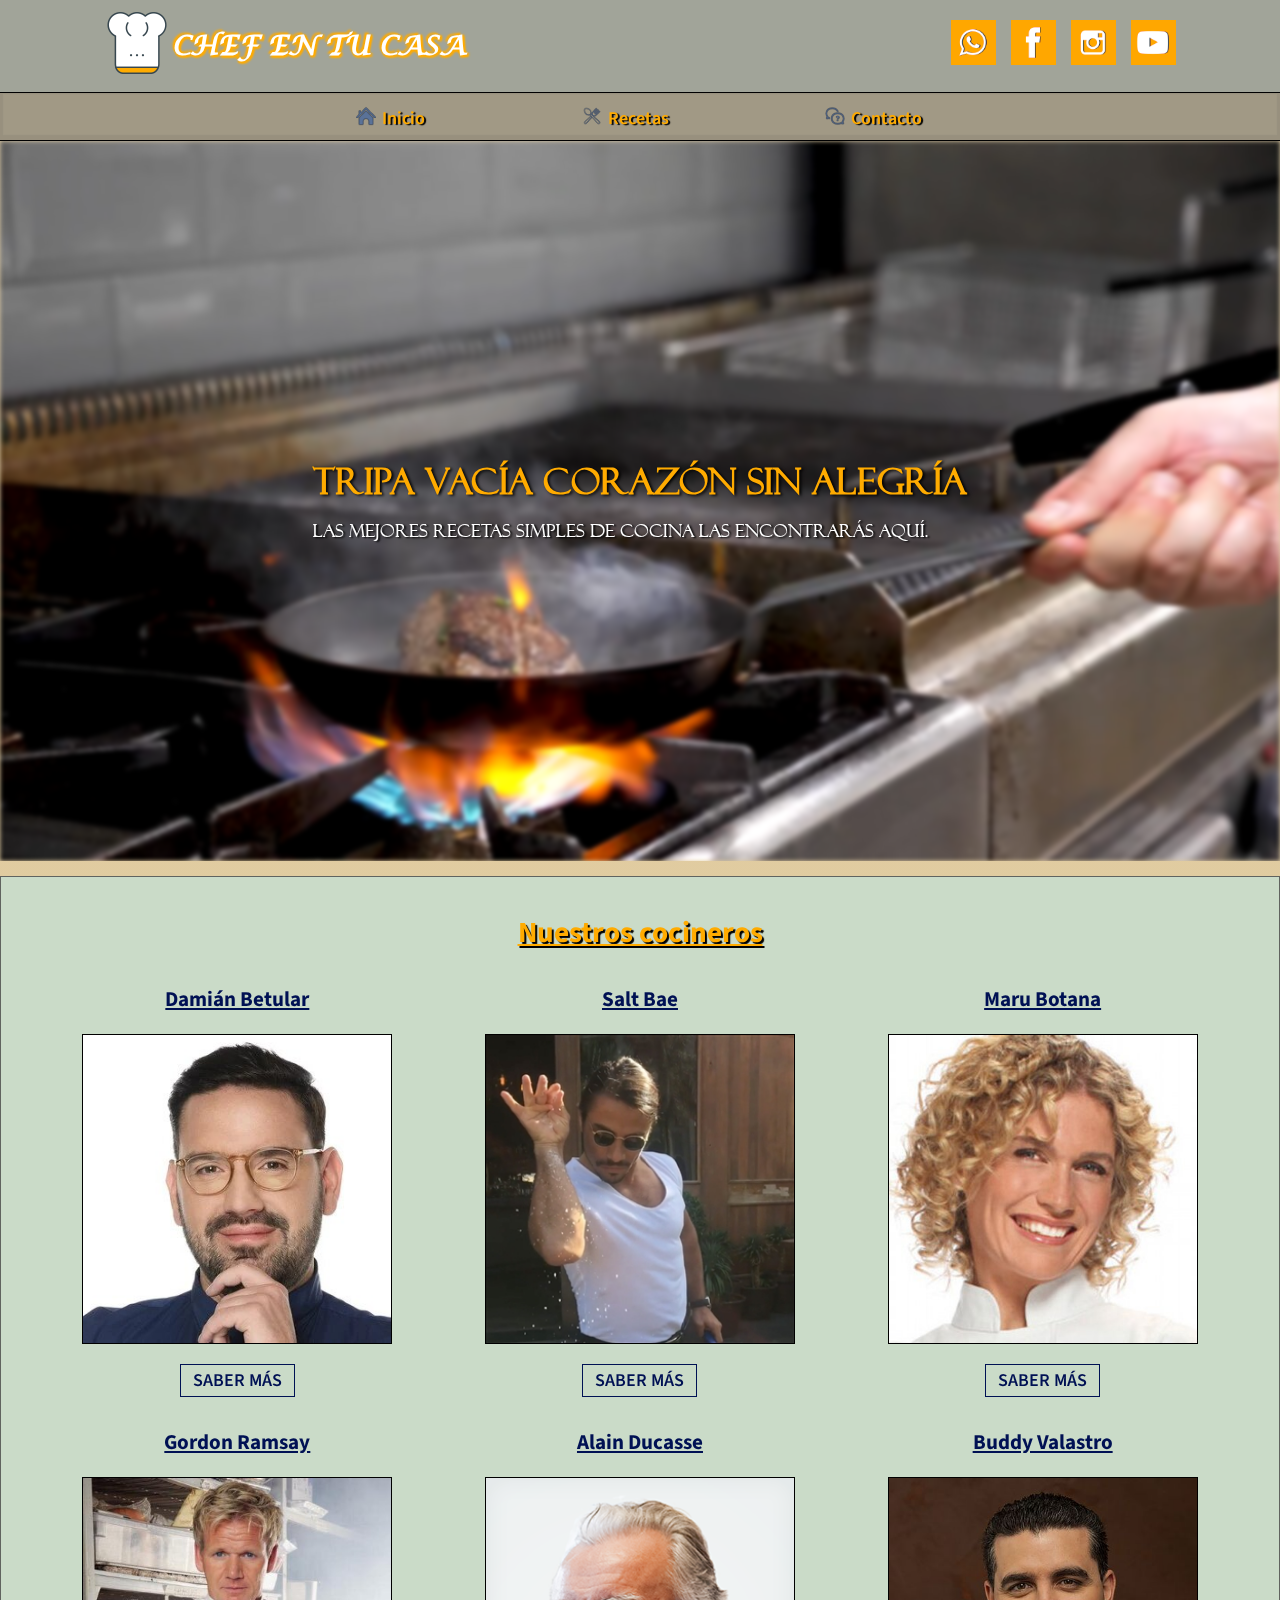
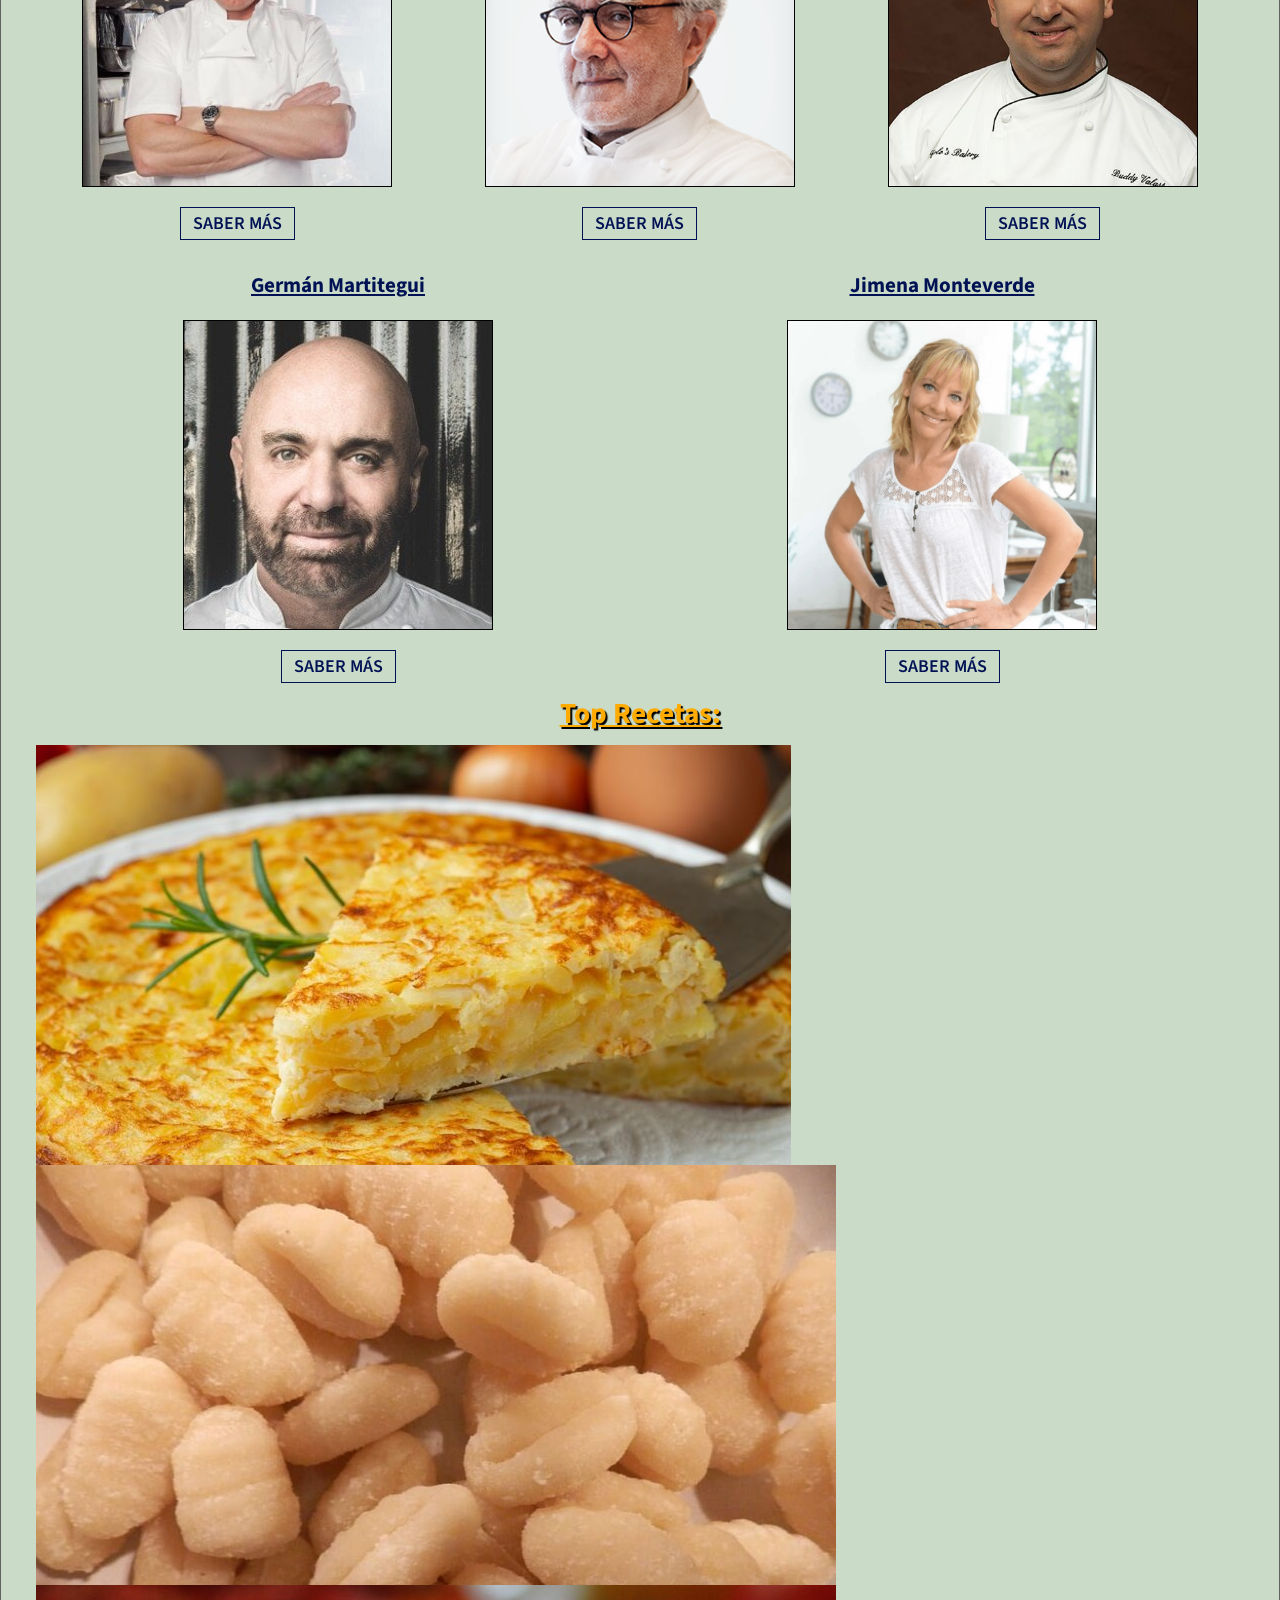
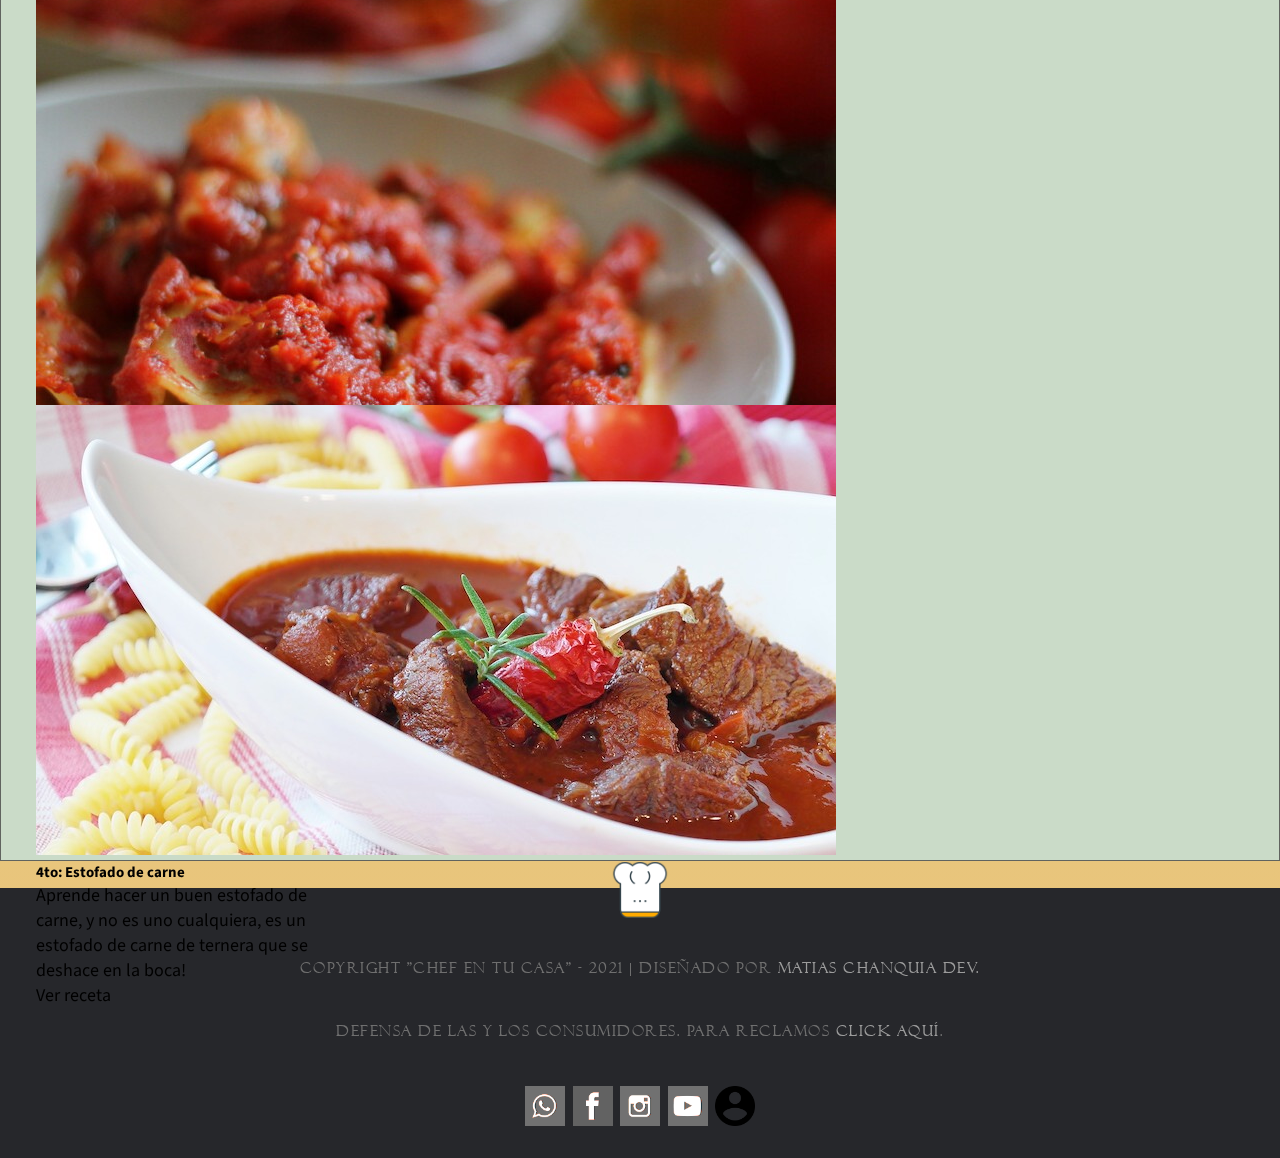
<file: index.html>
<!DOCTYPE html>
<html lang="es" dir="ltr">

<head>
  <meta charset="utf-8">
  <meta name="description"
    content="Chef en tu casa, una página con las recetas simples explicada en simples pasos por chefs expertos en la cocina." />
  <meta name="keywords" content="Cocina, Receta, Comida" />
  <meta name="author" content="Matias Chanquia" />
  <meta name="copyright" content="Chef en tu casa" />
  <meta name="viewport" content="width=device-width, initial-scale=1.0">
  <title>Chef en tu casa | Inicio</title>
  <link href="https://cdn.jsdelivr.net/npm/bootstrap@5.1.3/dist/css/bootstrap.min.css" rel="stylesheet"
    integrity="sha384-1BmE4kWBq78iYhFldvKuhfTAU6auU8tT94WrHftjDbrCEXSU1oBoqyl2QvZ6jIW3" crossorigin="anonymous">
  <link rel="stylesheet" href="./css/styles.css">
  <link rel="icon" href="favicon.ico" type="image/vnd.microsoft.icon">
  <link rel="preconnect" href="https://fonts.googleapis.com">
  <link rel="preconnect" href="https://fonts.gstatic.com" crossorigin>
  <link href="https://fonts.googleapis.com/css2?family=Source+Sans+Pro:wght@200;300;400;600;700;900&display=swap"
    rel="stylesheet">
  <script>
    alert("¿Esta dispuesto a ver el mejor sitio de recetas del mundo mundial?")
  </script>
</head>

<body>
  <div id="container-wrapper">
    <header id="header" class="box-s flex">
      <div id="container-header" class="box-s flex">
        <div id="logo-principal" class="flex">
          <a href="index.html">
            <img src="./img/chef-64.png" alt="Logo Chef">
          </a>
          <a href="index.html">
            <h1 class="name-page">Chef en tu casa</h1>
          </a>
        </div>
        <div id="logos-redes" class="logos-efect flex">
          <a href="#"><img src="./img/redes-icons/wsp1.png" alt="logo de whatsapp"></a>
          <a href="#"><img src="./img/redes-icons/facebook1.png" alt="logo de facebook"></a>
          <a href="#"><img src="./img/redes-icons/insta1.png" alt="logo de instagram"></a>
          <a href="#"><img src="./img/redes-icons/youtube1.png" alt="logo de youtube"></a>
        </div>
      </div>
    </header>

    <nav id="nav" class="box-s flex">
      <ol class="flex">

        <li> <a href="index.html"><img src="./img/nav-icons/home.png" alt="icono de inicio"> Inicio</a> </li>

        <li> <a href="recetas.html"><img src="./img/nav-icons/recipe.png" alt="icono de recetas"> Recetas</a> </li>

        <li> <a href="contacto.html"><img src="./img/nav-icons/faq.png" alt="icono de contacto"> Contacto</a> </li>

      </ol>
    </nav>

    <div id="presentation-home" class="box-s flex">
      <video class="box-s" src="./video/bife-frito.mp4" autoplay="autoplay" loop poster="./video/poster-bife.png" muted>
      </video>
      <div id="presentation-text" class="box-s flex">
        <h2>Tripa vacía corazón sin alegría</h2>
        <p>Las mejores recetas simples de cocina las encontrarás aquí.</p>
      </div>
    </div>
  </div>


  <main id="main" class="box-s">
    <section id="section-home-app" class="box-s">
      <h4>Descarga la app <span class="name-page"> Chef en tu casa </span> en tu celular!</h4>
      <div class="img-phones flex">
        <img src="./img/phones/android.png" alt="logo de android">
        <img src="./img/phones/iphone.png" alt="logo de iphone">
      </div>
    </section>
    <section id="section">
      <h3 class="titulos-home">Nuestros cocineros</h3>
      <div id="cocineros-home" class="box-s flex">
        <div class="flex cocineroX">
          <h3>
            Damián Betular
          </h3>
          <img src="./img/cocinero-damian.jpg" alt="cocinero damian betular">
          <a href="https://es.wikipedia.org/wiki/Dami%C3%A1n_Betular" target="_blank">
            <p>Saber más</p>
          </a>
        </div>
        <div class="flex cocineroX">
          <h3>
            Salt Bae
          </h3>
          <img src="./img/cocinero-salt.jpg" alt="cocinero Salt Bae">
          <a href="https://es.wikipedia.org/wiki/Salt_Bae" target="_blank">
            <p>Saber más</p>
          </a>
        </div>
        <div class="flex cocineroX">
          <h3>
            Maru Botana
          </h3>
          <img src="./img/cocinero-maru.jpg" alt="cocinera Maru Botana">
          <a href="https://es.wikipedia.org/wiki/Maru_Botana" target="_blank">
            <p>Saber más</p>
          </a>
        </div>
        <div class="flex cocineroX">
          <h3>
            Gordon Ramsay
          </h3>
          <img src="./img/cocinero-gordon.jpg" alt="cocinera Gordon Ramsay">
          <a href="https://es.wikipedia.org/wiki/Gordon_Ramsay" target="_blank">
            <p>Saber más</p>
          </a>
        </div>
        <div class="flex cocineroX">
          <h3>
            Alain Ducasse
          </h3>
          <img src="./img/cocinero-alain.png" alt="cocinera Alain Ducasse">
          <a href="https://es.wikipedia.org/wiki/Alain_Ducasse" target="_blank">
            <p>Saber más</p>
          </a>
        </div>
        <div class="flex cocineroX">
          <h3>
            Buddy Valastro
          </h3>
          <img src="./img/cocinero-buddy.jpg" alt="cocinera Buddy Valastro">
          <a href="https://es.wikipedia.org/wiki/Buddy_Valastro" target="_blank">
            <p>Saber más</p>
          </a>
        </div>
        <div class="flex cocineroX">
          <h3>
            Germán Martitegui
          </h3>
          <img src="./img/cocinero-german.jpg" alt="cocinera Germán Martitegui">
          <a href="https://es.wikipedia.org/wiki/Germ%C3%A1n_Martitegui" target="_blank">
            <p>Saber más</p>
          </a>
        </div>
        <div class="flex cocineroX">
          <h3>
            Jimena Monteverde
          </h3>
          <img src="./img/cocinera-jimena.png" alt="cocinera Jimena Monteverde">
          <a href="https://jimenacocina.com/sobre-mi/" target="_blank">
            <p>Saber más</p>
          </a>
        </div>
      </div>

      <h3 class="titulos-home">Top Recetas:</h3>
      <div class="container-fluid">
        <div class="row">
          <div class="col-sm-12 col-md-6 col-lg-3">
            <div class="card" style="width: 18rem;">
              <img src="img/tortilla01.jpg" class="card-img-top" alt="tortilla de papas">
              <div class="card-body">
                <h5 class="card-title">1ro: Tortilla de papas</h5>
                <p class="card-text">Una exquisita receta española que es muy facil de preparar.</p>
                <a href="receta0.html" class="btn btn-primary">Ver receta</a>
              </div>
            </div>
          </div>
          <div class="col-sm-12 col-md-6 col-lg-3">
            <div class="card" style="width: 18rem;">
              <img src="img/nioquis.jpg" class="card-img-top" alt="ñoquis">
              <div class="card-body">
                <h5 class="card-title">2do: Ñoquis de ricota</h5>
                <p class="card-text">Una riquisima pasta que te va dejar con la boquiabierta</p>
                <a href="https://www.paulinacocina.net/noquis-de-ricota/21997" target="_blank" class="btn btn-primary">Ver receta</a>
              </div>
            </div>
          </div>
          <div class="col-sm-12 col-md-6 col-lg-3">
            <div class="card" style="width: 18rem;">
              <img src="img/canelones.jpg" class="card-img-top" alt="canelones">
              <div class="card-body">
                <h5 class="card-title">3ro: Canelones</h5>
                <p class="card-text">Aprende a hacer canelones de verdura, de carne y de pollo, también de choclo.</p>
                <a href="https://www.paulinacocina.net/rellenos-de-canelones/21769" target="_blank" class="btn btn-primary">Ver receta</a>
              </div>
            </div>
          </div>
          <div class="col-sm-12 col-md-6 col-lg-3">
            <div class="card" style="width: 18rem;">
              <img src="img/estofado-carne.jpg" class="card-img-top" alt="estofado de carne">
              <div class="card-body">
                <h5 class="card-title">4to: Estofado de carne</h5>
                <p class="card-text">Aprende hacer un buen estofado de carne, y no es uno cualquiera, es un estofado de carne de ternera que se deshace en la boca!</p>
                <a href="receta1.html" class="btn btn-primary">Ver receta</a>
              </div>
            </div>
          </div>
        </div>
      </div>

    </section>
  </main>


  <footer id="footer" class="box-s">
    <div id="copyright" class="container flex">
      <div id="icono-pag">
        <img class="logo-pag" src="./img/chef-64.png" alt="Logo Chef">
      </div>
      <p>Copyright "Chef en tu casa" - 2021 | Diseñado por <a target="_blank"
          href="https://github.com/matiaschanquia">Matias Chanquia Dev.</a> </p>
      <p>Defensa de las y los consumidores. Para reclamos <a href="contacto.html">click aquí</a>.</p>
      <div id="logos-redes-footer" class="logos-efect flex">
        <a href="#" onclick="mensaje_wsp()"><img src="./img/redes-icons/wsp2.png" alt="logo de whatsapp"></a>
        <a href="#"><img src="./img/redes-icons/facebook2.png" alt="logo de facebook"></a>
        <a href="#"><img src="./img/redes-icons/insta2.png" alt="logo de instagram"></a>
        <a href="#"><img src="./img/redes-icons/youtube2.png" alt="logo de youtube"></a>
        <a href="#" onclick="mis_datos()"><img src="./img/redes-icons/account.png" alt="cuenta"></a>
      </div>
    </div>
  </footer>
  <script src="https://cdn.jsdelivr.net/npm/bootstrap@5.1.3/dist/js/bootstrap.bundle.min.js"
    integrity="sha384-ka7Sk0Gln4gmtz2MlQnikT1wXgYsOg+OMhuP+IlRH9sENBO0LRn5q+8nbTov4+1p" crossorigin="anonymous">
  </script>
  <script src="js/alert.js">
  </script>
</body>

</html>
</file>
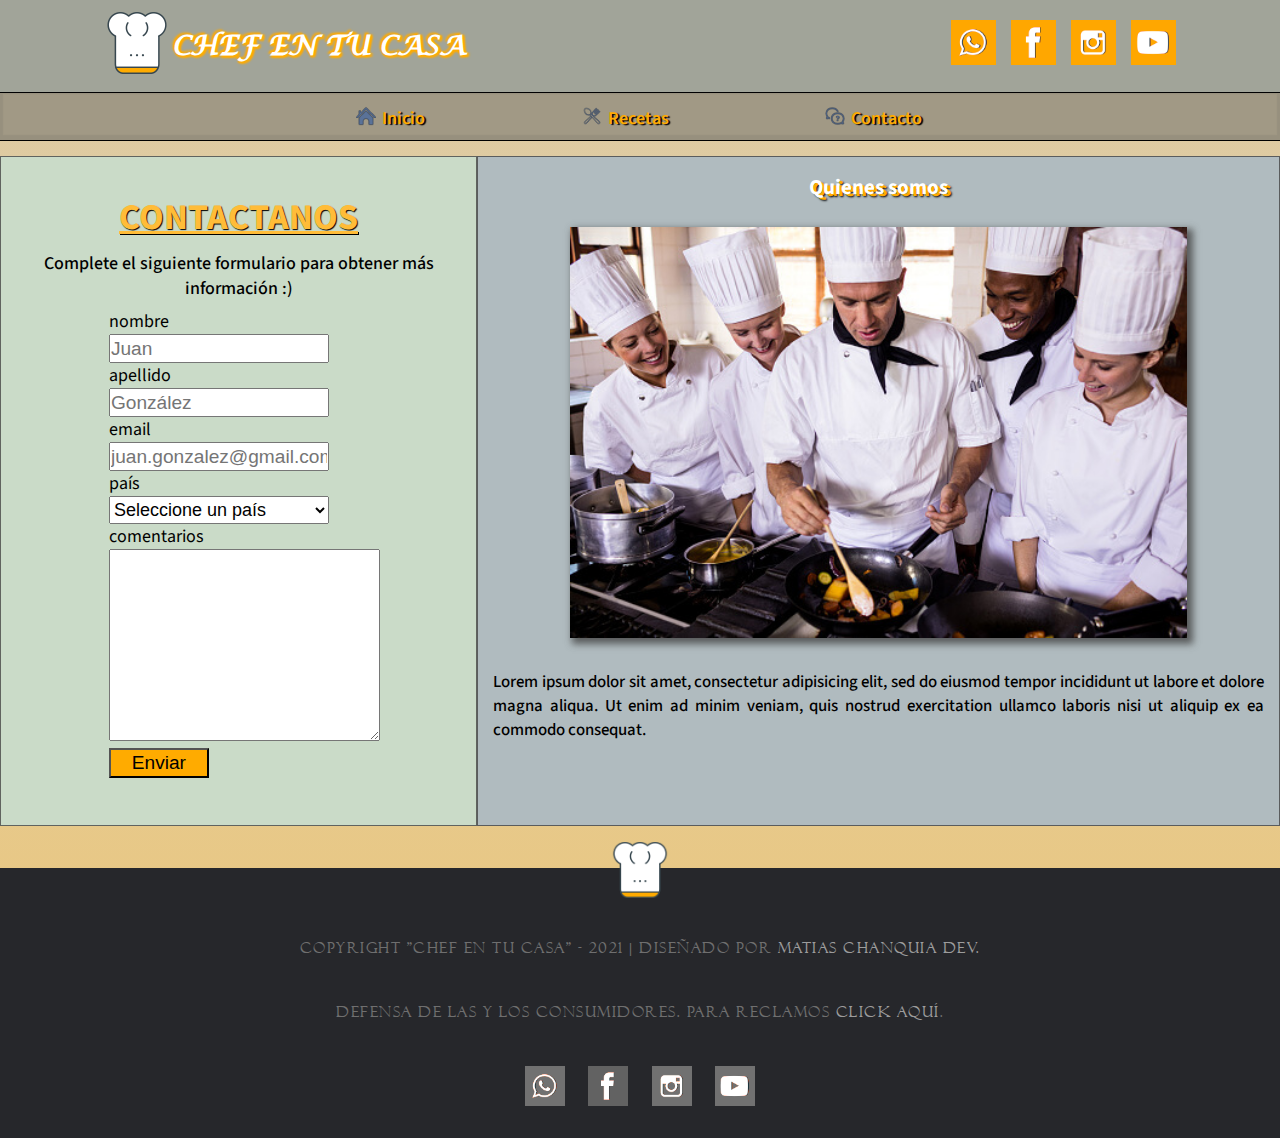
<file: contacto.html>
<!DOCTYPE html>
<html lang="en" dir="ltr">

<head>
  <meta charset="utf-8">
  <meta name="description" content="Chef en tu casa, contactanos con un mensaje."/>
  <meta name="keywords" content="Cocina, Receta, Contacto"/>
  <meta name="author" content="Matias Chanquia"/>
  <meta name="copyright" content="Chef en tu casa"/>
  <meta name="viewport" content="width=device-width, initial-scale=1.0">
  <title>Chef en tu casa | Contacto</title>
  <link rel="stylesheet" href="./css/styles.css">
  <link rel="icon" href="favicon.ico" type="image/vnd.microsoft.icon">
  <link rel="preconnect" href="https://fonts.googleapis.com">
  <link rel="preconnect" href="https://fonts.gstatic.com" crossorigin>
  <link href="https://fonts.googleapis.com/css2?family=Source+Sans+Pro:wght@200;300;400;600;700;900&display=swap" rel="stylesheet">
</head>

<body>
  <header id="header" class="box-s flex">
    <div id="container-header" class="box-s flex">
      <div id="logo-principal" class="flex">
        <a href="index.html">
          <img src="./img/chef-64.png" alt="Logo Chef">
        </a>
        <a href="index.html">
          <h1 class="name-page">Chef en tu casa</h1>
        </a>
      </div>
      <div id="logos-redes" class="logos-efect flex">
        <a href="#"><img src="./img/redes-icons/wsp1.png" alt="logo de whatsapp"></a>
        <a href="#"><img src="./img/redes-icons/facebook1.png" alt="logo de facebook"></a>
        <a href="#"><img src="./img/redes-icons/insta1.png" alt="logo de instagram"></a>
        <a href="#"><img src="./img/redes-icons/youtube1.png" alt="logo de youtube"></a>
      </div>
    </div>
  </header>

  <nav id="nav" class="box-s flex">
    <ol class="flex">

      <li> <a href="index.html"><img src="./img/nav-icons/home.png" alt="icono de inicio"> Inicio</a> </li>

      <li> <a href="recetas.html"><img src="./img/nav-icons/recipe.png" alt="icono de recetas"> Recetas</a> </li>
  
      <li> <a href="contacto.html"><img src="./img/nav-icons/faq.png" alt="icono de contacto"> Contacto</a> </li>

    </ol>
  </nav>

  <main id="main" class="box-s flex">
    <section id="section" class="box-s">
      <article id="contact">
        <h1 class="sub-subtitulo">CONTACTANOS</h1>
        <h4>Complete el siguiente formulario para obtener más información :)</h4>
        <form id="form" class="flex">
          <ul id="flex-space" class="flex">
            <li class="rows">
              <ul class="two-col flex">
                <li>
                  <label for="nombre">nombre</label> <br>
                  <input class="text-input" type="text" name="nombre" placeholder="Juan">
                </li>
                <li>
                  <label for="apellido">apellido</label> <br>
                  <input class="text-input" type="text" name="apellido" placeholder="González">
                </li>
              </ul>
            </li>
            <li class="rows">
              <ul class="two-col flex">
                <li>
                  <label for="email">email</label> <br>
                  <input class="text-input" type="text" name="email" placeholder="juan.gonzalez@gmail.com">
                </li>
                <li>
                  <label for="pais">país</label> <br>
                  <select name="pais">
                    <option value="">Seleccione un país</option>
                    <option value="AF">Afganistán</option>
                    <option value="AL">Albania</option>
                    <option value="DE">Alemania</option>
                    <option value="AD">Andorra</option>
                    <option value="AO">Angola</option>
                    <option value="AI">Anguilla</option>
                    <option value="AQ">Antártida</option>
                    <option value="AG">Antigua y Barbuda</option>
                    <option value="AN">Antillas Holandesas</option>
                    <option value="SA">Arabia Saudí</option>
                    <option value="DZ">Argelia</option>
                    <option value="AR">Argentina</option>
                    <option value="AM">Armenia</option>
                    <option value="AW">Aruba</option>
                    <option value="AU">Australia</option>
                    <option value="AT">Austria</option>
                    <option value="AZ">Azerbaiyán</option>
                    <option value="BS">Bahamas</option>
                    <option value="BH">Bahrein</option>
                    <option value="BD">Bangladesh</option>
                    <option value="BB">Barbados</option>
                    <option value="BE">Bélgica</option>
                    <option value="BZ">Belice</option>
                    <option value="BJ">Benin</option>
                    <option value="BM">Bermudas</option>
                    <option value="BY">Bielorrusia</option>
                    <option value="MM">Birmania</option>
                    <option value="BO">Bolivia</option>
                    <option value="BA">Bosnia y Herzegovina</option>
                    <option value="BW">Botswana</option>
                    <option value="BR">Brasil</option>
                    <option value="BN">Brunei</option>
                    <option value="BG">Bulgaria</option>
                    <option value="BF">Burkina Faso</option>
                    <option value="BI">Burundi</option>
                    <option value="BT">Bután</option>
                    <option value="CV">Cabo Verde</option>
                    <option value="KH">Camboya</option>
                    <option value="CM">Camerún</option>
                    <option value="CA">Canadá</option>
                    <option value="TD">Chad</option>
                    <option value="CL">Chile</option>
                    <option value="CN">China</option>
                    <option value="CY">Chipre</option>
                    <option value="CO">Colombia</option>
                    <option value="KM">Comores</option>
                    <option value="CG">Congo</option>
                    <option value="CD">Congo</option>
                    <option value="KR">Corea</option>
                    <option value="KP">Corea del Norte</option>
                    <option value="CI">Costa de Marfíl</option>
                    <option value="CR">Costa Rica</option>
                    <option value="HR">Croacia (Hrvatska)</option>
                    <option value="CU">Cuba</option>
                    <option value="DK">Dinamarca</option>
                    <option value="DJ">Djibouti</option>
                    <option value="DM">Dominica</option>
                    <option value="EC">Ecuador</option>
                    <option value="EG">Egipto</option>
                    <option value="SV">El Salvador</option>
                    <option value="AE">Emiratos</option>
                    <option value="ER">Eritrea</option>
                    <option value="SI">Eslovenia</option>
                    <option value="ES">España</option>
                    <option value="US">Estados Unidos</option>
                    <option value="EE">Estonia</option>
                    <option value="ET">Etiopía</option>
                    <option value="FJ">Fiji</option>
                    <option value="PH">Filipinas</option>
                    <option value="FI">Finlandia</option>
                    <option value="FR">Francia</option>
                    <option value="GA">Gabón</option>
                    <option value="GM">Gambia</option>
                    <option value="GE">Georgia</option>
                    <option value="GH">Ghana</option>
                    <option value="GI">Gibraltar</option>
                    <option value="GD">Granada</option>
                    <option value="GR">Grecia</option>
                    <option value="GL">Groenlandia</option>
                    <option value="GP">Guadalupe</option>
                    <option value="GU">Guam</option>
                    <option value="GT">Guatemala</option>
                    <option value="GY">Guayana</option>
                    <option value="GF">Guayana Francesa</option>
                    <option value="GN">Guinea</option>
                    <option value="GQ">Guinea Ecuatorial</option>
                    <option value="GW">Guinea-Bissau</option>
                    <option value="HT">Haití</option>
                    <option value="HN">Honduras</option>
                    <option value="HU">Hungría</option>
                    <option value="IN">India</option>
                    <option value="ID">Indonesia</option>
                    <option value="IQ">Irak</option>
                    <option value="IR">Irán</option>
                    <option value="IE">Irlanda</option>
                    <option value="BV">Isla Bouvet</option>
                    <option value="CX">Isla de Christmas</option>
                    <option value="LA">Laos</option>
                    <option value="LS">Lesotho</option>
                    <option value="LV">Letonia</option>
                    <option value="LB">Líbano</option>
                    <option value="LR">Liberia</option>
                    <option value="LY">Libia</option>
                    <option value="LI">Liechtenstein</option>
                    <option value="LT">Lituania</option>
                    <option value="LU">Luxemburgo</option>
                    <option value="MK">Macedonia</option>
                    <option value="MG">Madagascar</option>
                    <option value="MY">Malasia</option>
                    <option value="MW">Malawi</option>
                    <option value="MV">Maldivas</option>
                    <option value="ML">Malí</option>
                    <option value="MT">Malta</option>
                    <option value="MA">Marruecos</option>
                    <option value="MQ">Martinica</option>
                    <option value="MU">Mauricio</option>
                    <option value="MR">Mauritania</option>
                    <option value="YT">Mayotte</option>
                    <option value="MX">México</option>
                    <option value="FM">Micronesia</option>
                    <option value="MD">Moldavia</option>
                    <option value="MC">Mónaco</option>
                    <option value="MN">Mongolia</option>
                    <option value="MS">Montserrat</option>
                    <option value="MZ">Mozambique</option>
                    <option value="NA">Namibia</option>
                    <option value="NR">Nauru</option>
                    <option value="NP">Nepal</option>
                    <option value="NI">Nicaragua</option>
                    <option value="NE">Níger</option>
                    <option value="NG">Nigeria</option>
                    <option value="NU">Niue</option>
                    <option value="NF">Norfolk</option>
                    <option value="NO">Noruega</option>
                    <option value="NC">Nueva Caledonia</option>
                    <option value="NZ">Nueva Zelanda</option>
                    <option value="OM">Omán</option>
                    <option value="NL">Países Bajos</option>
                    <option value="PA">Panamá</option>
                    <option value="PG">Papúa Nueva Guinea</option>
                    <option value="PK">Paquistán</option>
                    <option value="DO">República Dominicana</option>
                    <option value="SK">República Eslovaca</option>
                    <option value="RE">Reunión</option>
                    <option value="RW">Ruanda</option>
                    <option value="RO">Rumania</option>
                    <option value="RU">Rusia</option>
                    <option value="EH">Sahara Occidental</option>
                    <option value="KN">Saint Kitts y Nevis</option>
                    <option value="WS">Samoa</option>
                    <option value="AS">Samoa Americana</option>
                    <option value="SM">San Marino</option>
                    <option value="VC">San Vicente y Granadinas</option>
                    <option value="SH">Santa Helena</option>
                    <option value="LC">Santa Lucía</option>
                    <option value="ST">Santo Tomé y Príncipe</option>
                    <option value="SN">Senegal</option>
                    <option value="SC">Seychelles</option>
                    <option value="SL">Sierra Leona</option>
                    <option value="SG">Singapur</option>
                    <option value="SY">Siria</option>
                    <option value="SO">Somalia</option>
                    <option value="LK">Sri Lanka</option>
                    <option value="PM">St Pierre y Miquelon</option>
                    <option value="SZ">Suazilandia</option>
                    <option value="SD">Sudán</option>
                    <option value="SE">Suecia</option>
                    <option value="CH">Suiza</option>
                    <option value="SR">Surinam</option>
                    <option value="TH">Tailandia</option>
                    <option value="TW">Taiwán</option>
                    <option value="TZ">Tanzania</option>
                    <option value="TJ">Tayikistán</option>
                    <option value="TF">Territorios franceses del Sur</option>
                    <option value="TP">Timor Oriental</option>
                    <option value="TG">Togo</option>
                    <option value="TO">Tonga</option>
                    <option value="TT">Trinidad y Tobago</option>
                    <option value="TN">Túnez</option>
                    <option value="TM">Turkmenistán</option>
                    <option value="TR">Turquía</option>
                    <option value="TV">Tuvalu</option>
                    <option value="UA">Ucrania</option>
                    <option value="UG">Uganda</option>
                    <option value="UY">Uruguay</option>
                    <option value="UZ">Uzbekistán</option>
                    <option value="VU">Vanuatu</option>
                    <option value="VE">Venezuela</option>
                    <option value="VN">Vietnam</option>
                    <option value="YE">Yemen</option>
                    <option value="YU">Yugoslavia</option>
                    <option value="ZM">Zambia</option>
                    <option value="ZW">Zimbabue</option>
                  </select>
                </li>
              </ul>
            </li>

            <li class="rows">
              <label for="comments">comentarios</label> <br>
              <textarea cols="40" rows="7" name="comments"></textarea>
            </li>

            <li class="rows">
              <input class="boton-enviar" type="submit" name="" value="Enviar">
            </li>
          </ul>
        </form>
      </article>
    </section>
    <aside id="aside" class="box-s">
      <div id="cocinero-info">
        <h3>
          Quienes somos
        </h3>
        <br>
        <img src="./img/contacto.jpg" alt="grupo de cocineros">
        <br><br>
        <h5>Lorem ipsum dolor sit amet, consectetur adipisicing elit, sed do eiusmod tempor incididunt ut labore et dolore magna aliqua. Ut enim ad minim veniam, quis nostrud exercitation ullamco laboris nisi ut aliquip ex ea commodo consequat.</h5>
      </div>
    </aside>
  </main>

  <footer id="footer" class="box-s">
    <div id="copyright" class="container flex">
      <div id="icono-pag">
        <img class="logo-pag" src="./img/chef-64.png" alt="Logo Chef">
      </div>
      <p>Copyright "Chef en tu casa" - 2021 | Diseñado por <a target="_blank" href="https://github.com/matiaschanquia">Matias Chanquia Dev.</a> </p>
      <p>Defensa de las y los consumidores. Para reclamos <a href="contacto.html">click aquí</a>.</p>
      <div id="logos-redes-footer" class="logos-efect flex">
        <a href="#"><img src="./img/redes-icons/wsp2.png" alt="logo de whatsapp"></a>
        <a href="#"><img src="./img/redes-icons/facebook2.png" alt="logo de facebook"></a>
        <a href="#"><img src="./img/redes-icons/insta2.png" alt="logo de instagram"></a>
        <a href="#"><img src="./img/redes-icons/youtube2.png" alt="logo de youtube"></a>
      </div>
    </div>
  </footer>
</body>

</html>
</file>
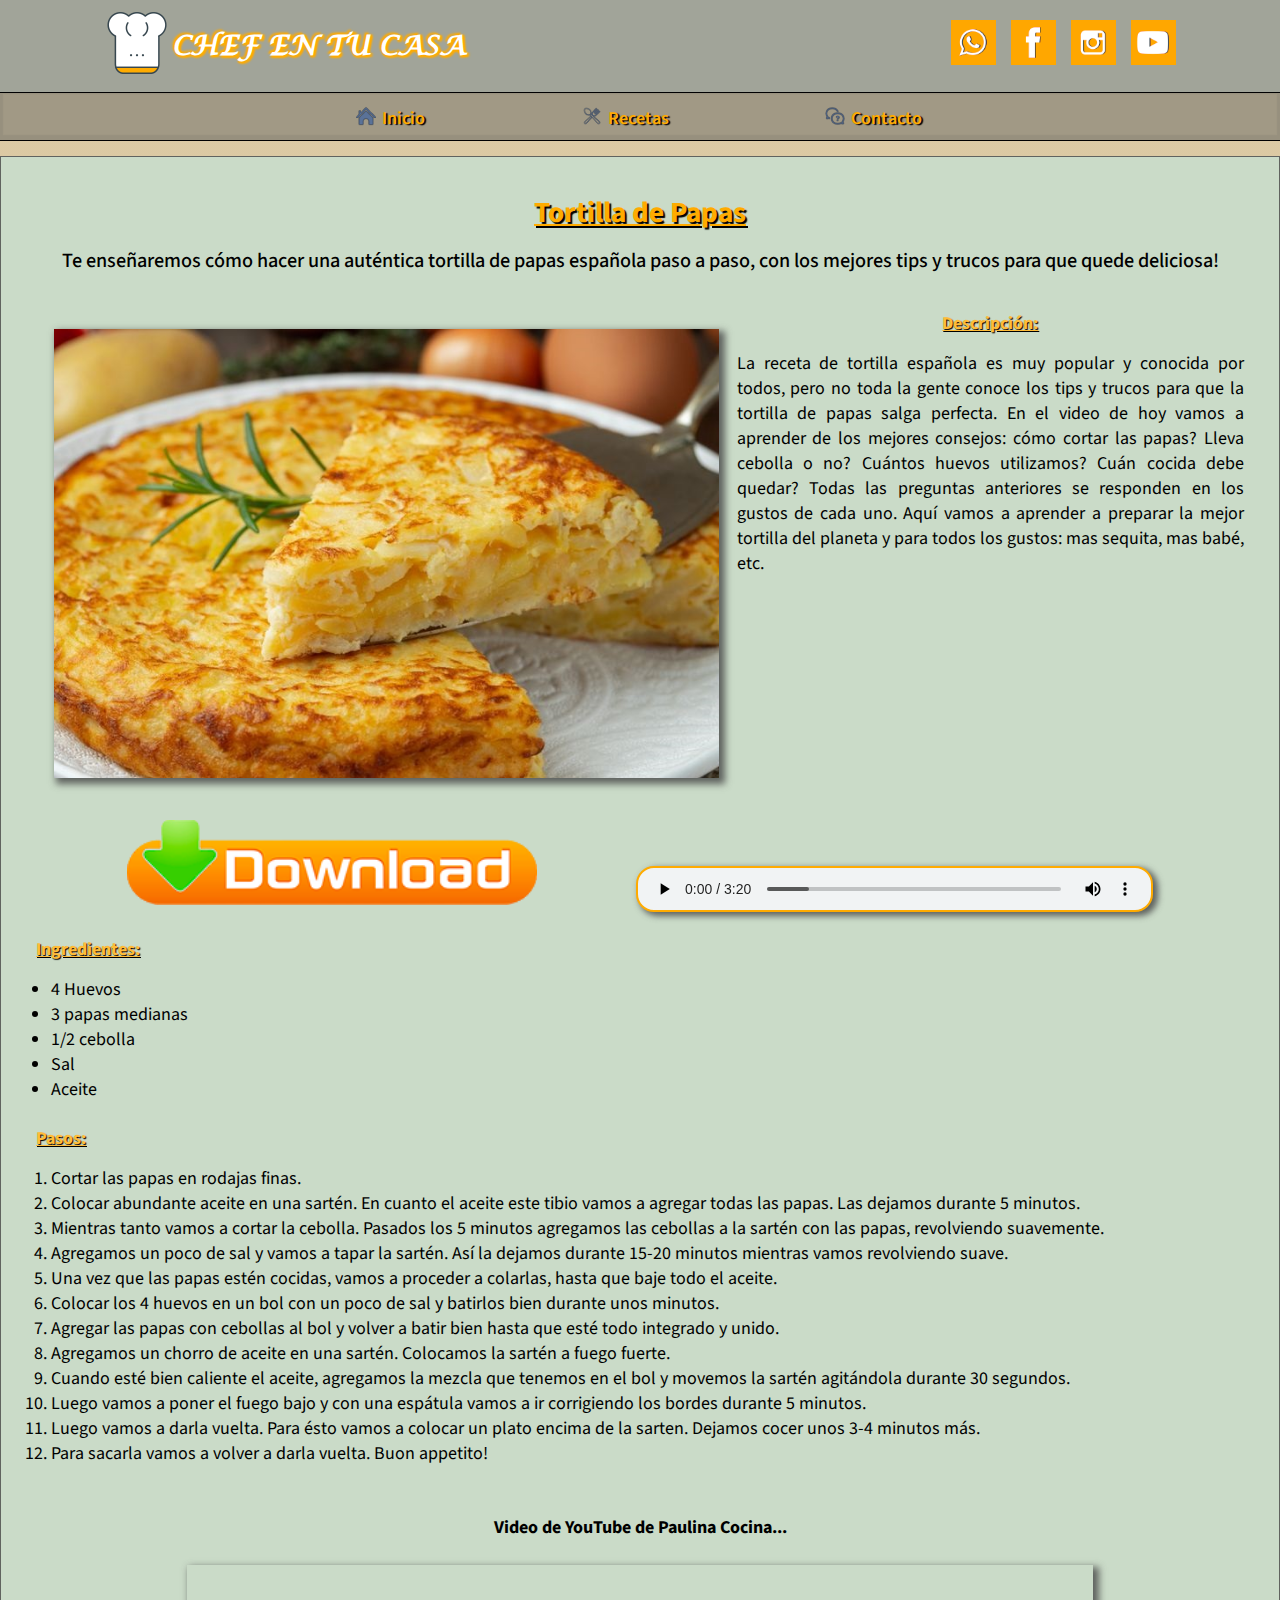
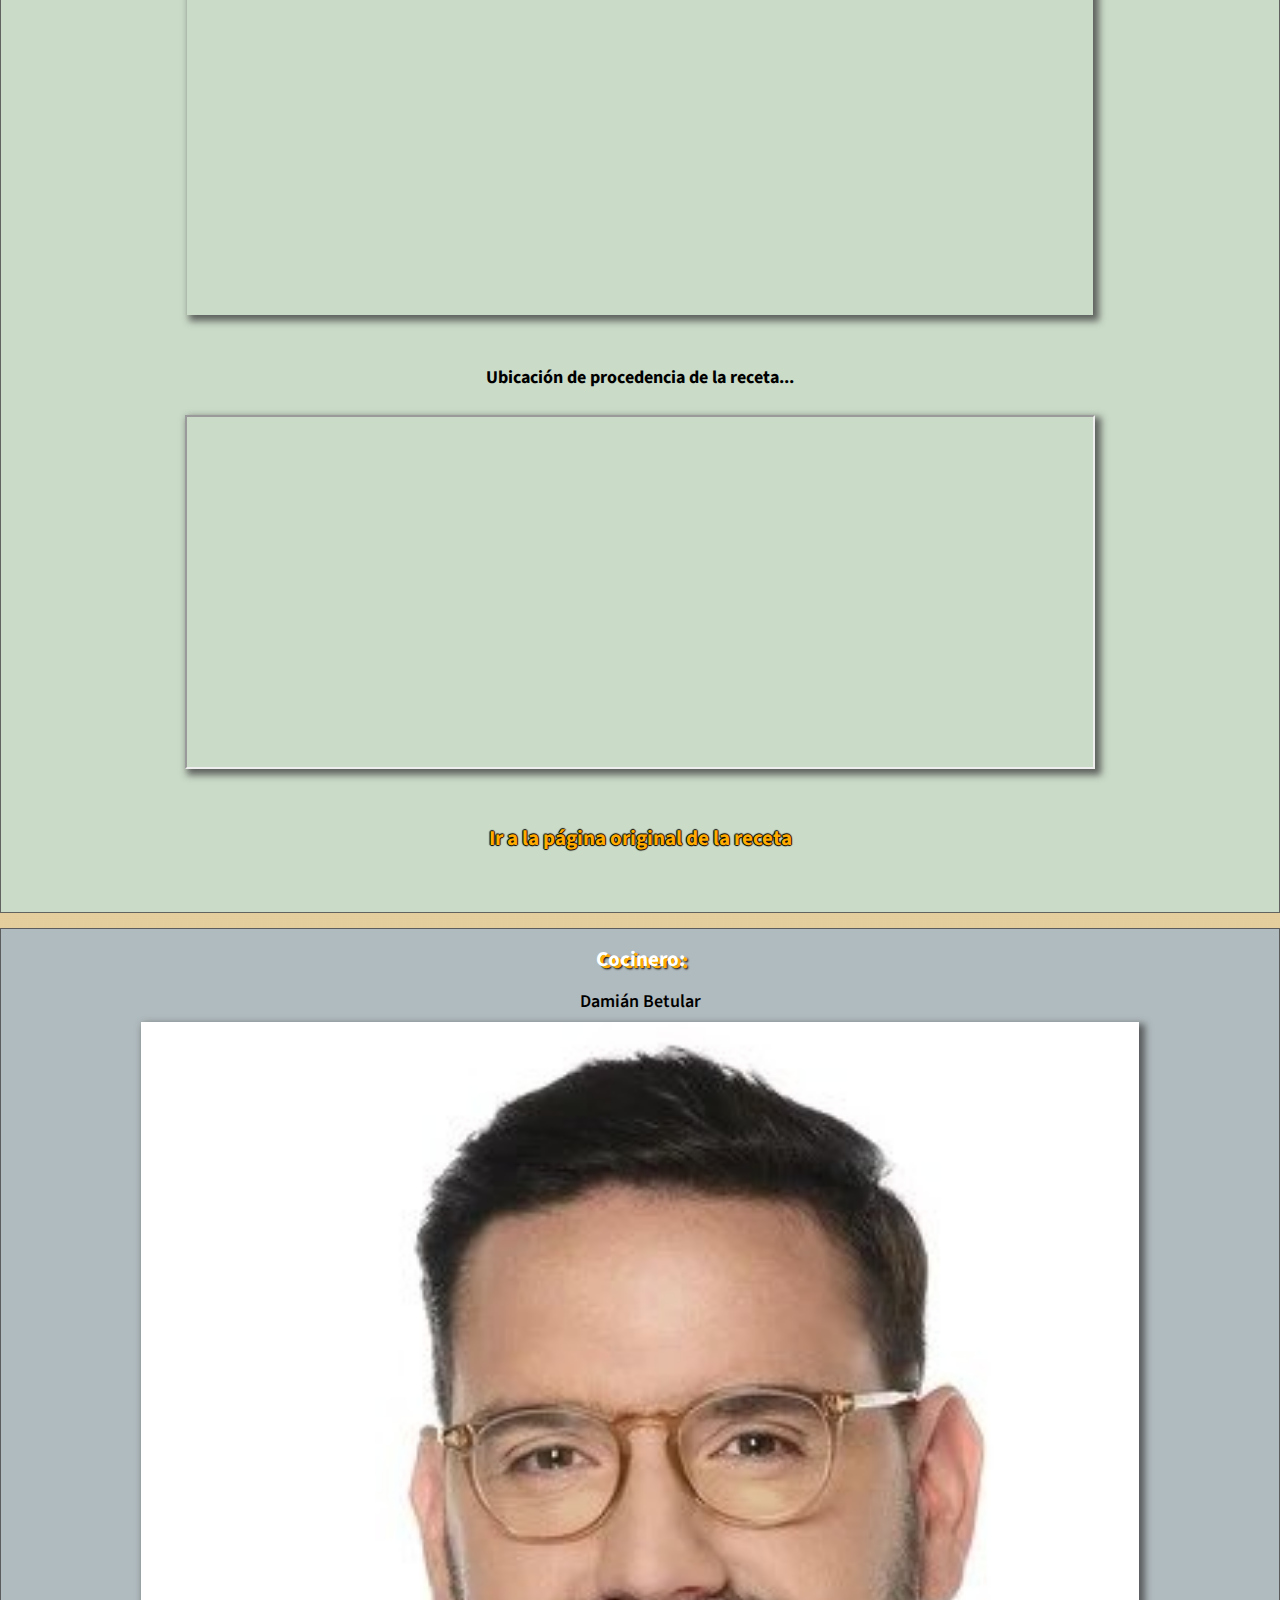
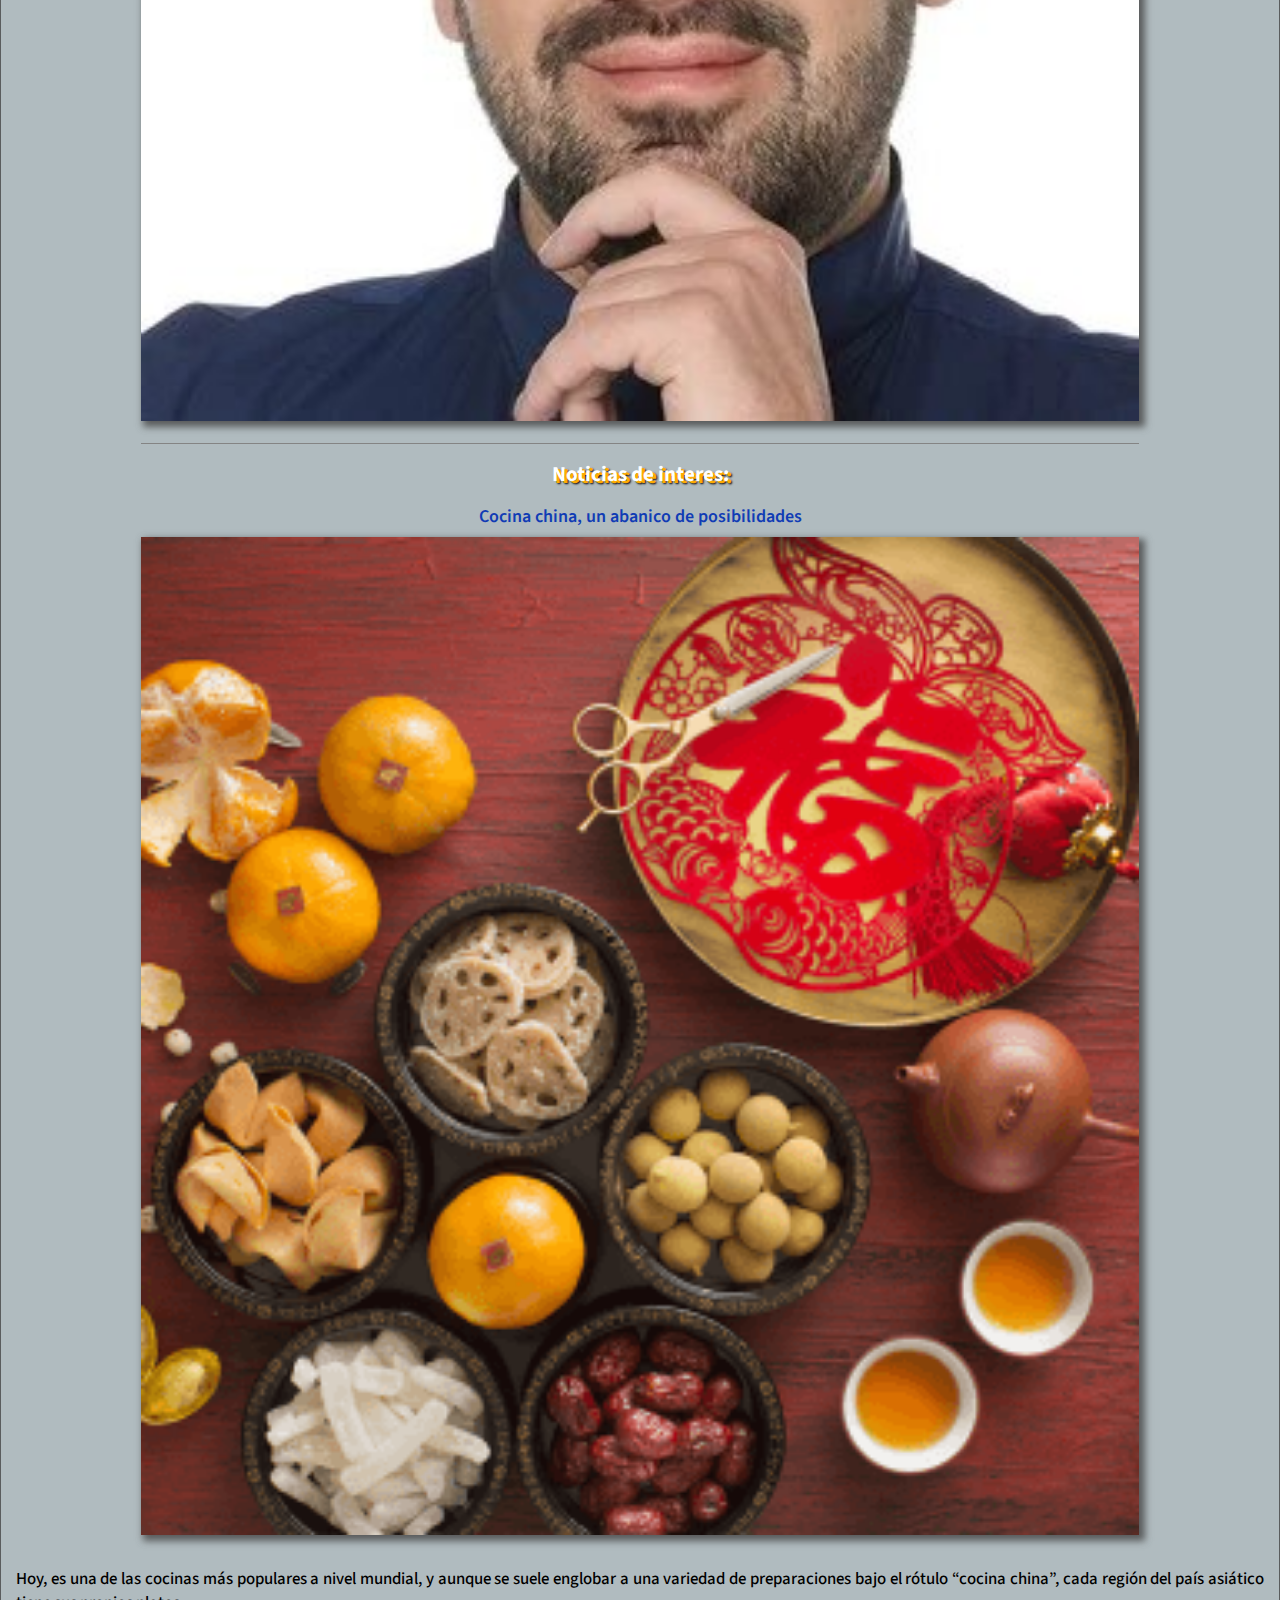
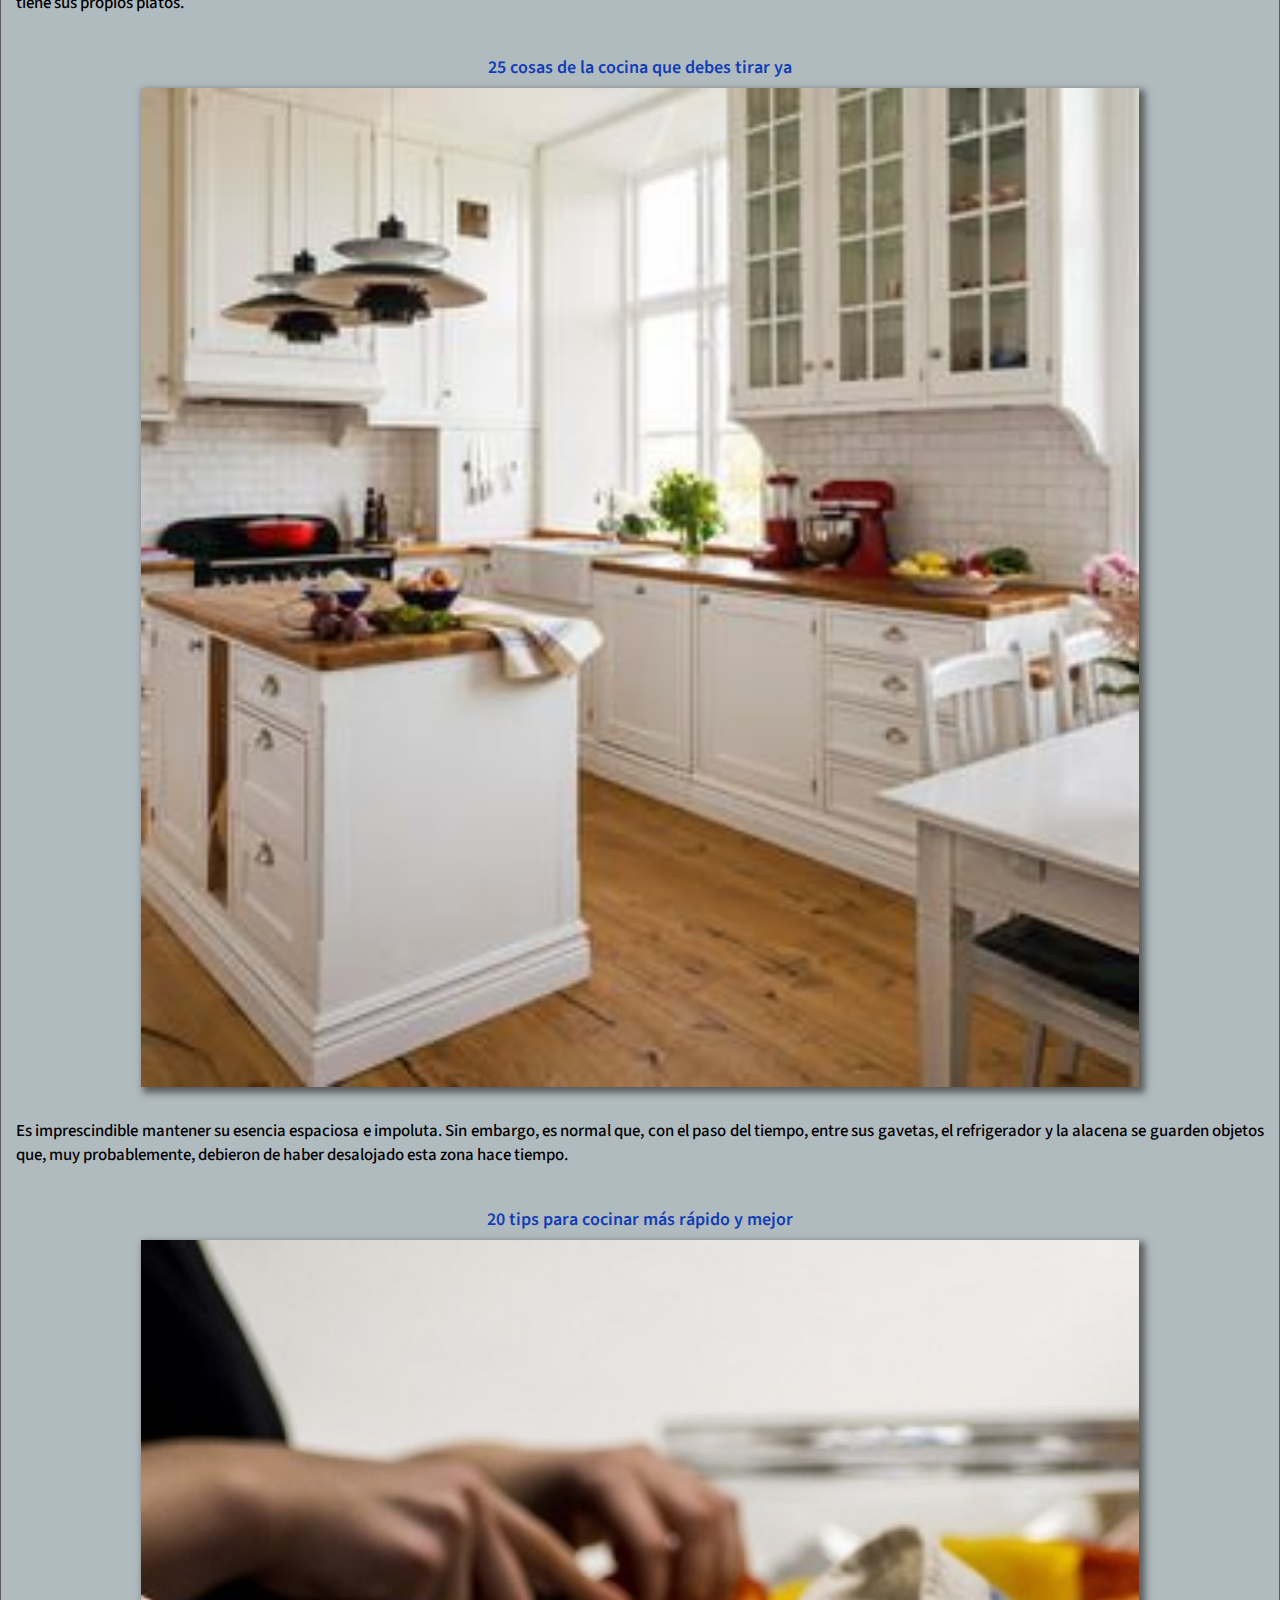
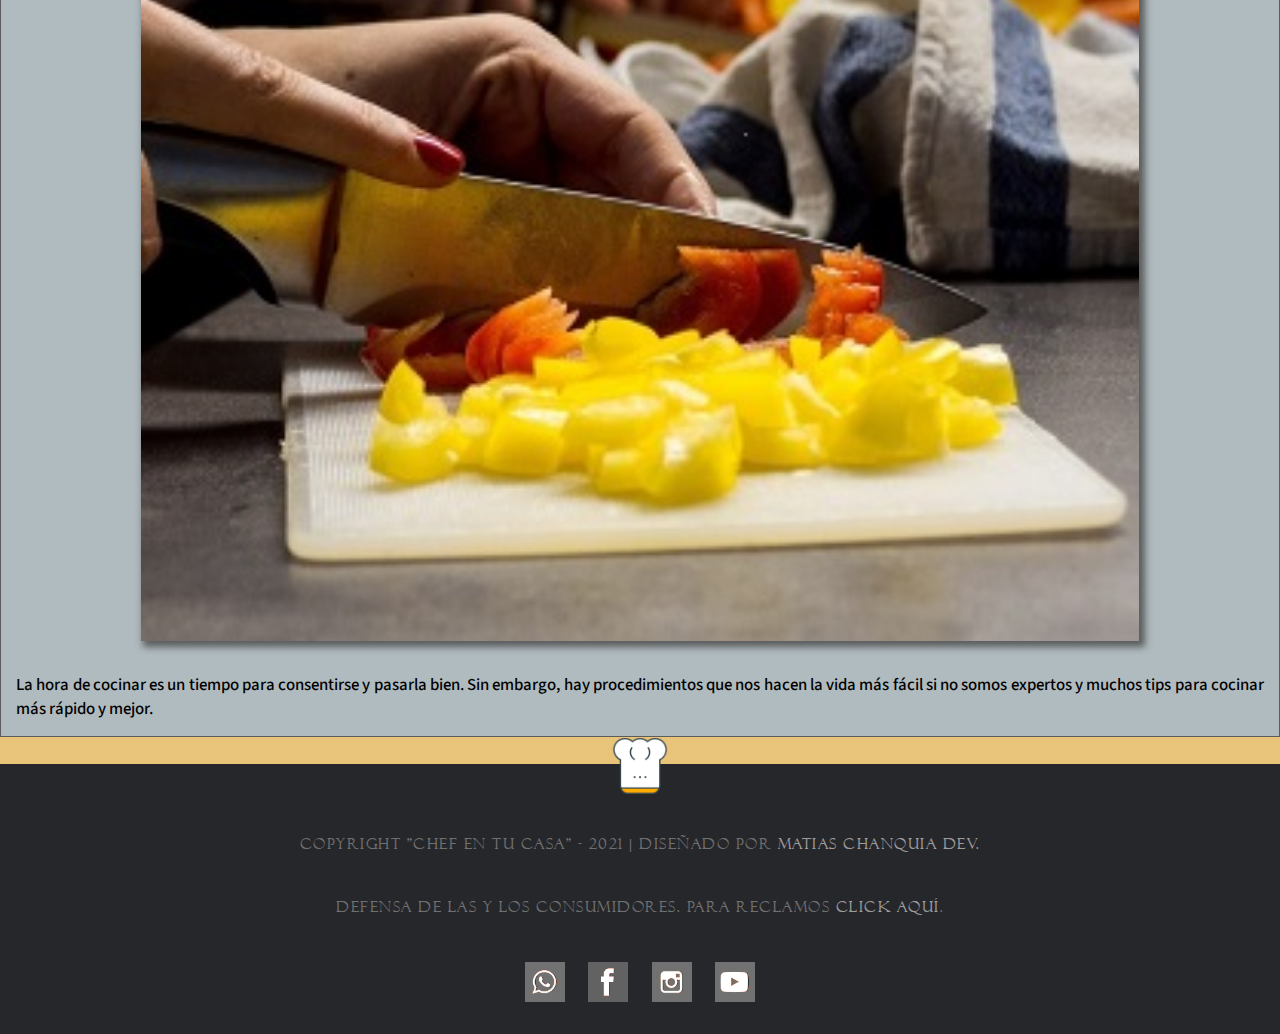
<file: receta0.html>
<!DOCTYPE html>
<html lang="es" dir="ltr">
<head>
  <meta charset="utf-8">
  <meta name="description" content="Chef en tu casa, receta tortilla de papas con sus ingredientes y pasos."/>
  <meta name="keywords" content="Cocina, Receta, Tortilla"/>
  <meta name="author" content="Matias Chanquia"/>
  <meta name="copyright" content="Chef en tu casa"/>
  <meta name="viewport" content="width=device-width, initial-scale=1.0">
  <title>Chef en tu casa | Tortilla de papas</title>
  <link href="https://cdn.jsdelivr.net/npm/bootstrap@5.1.3/dist/css/bootstrap.min.css" rel="stylesheet" integrity="sha384-1BmE4kWBq78iYhFldvKuhfTAU6auU8tT94WrHftjDbrCEXSU1oBoqyl2QvZ6jIW3" crossorigin="anonymous">
  <link rel="stylesheet" href="./css/styles.css">
  <link rel="icon" href="favicon.ico" type="image/vnd.microsoft.icon">
  <link rel="preconnect" href="https://fonts.googleapis.com">
  <link rel="preconnect" href="https://fonts.gstatic.com" crossorigin>
  <link href="https://fonts.googleapis.com/css2?family=Source+Sans+Pro:wght@200;300;400;600;700;900&display=swap" rel="stylesheet">
</head>

<body>
  <header id="header" class="box-s flex">
    <div id="container-header" class="box-s flex">
      <div id="logo-principal" class="flex">
        <a href="index.html">
          <img src="./img/chef-64.png" alt="Logo Chef">
        </a>
        <a href="index.html">
          <h1 class="name-page">Chef en tu casa</h1>
        </a>
      </div>
      <div id="logos-redes" class="logos-efect flex">
        <a href="#"><img src="./img/redes-icons/wsp1.png" alt="logo de whatsapp"></a>
        <a href="#"><img src="./img/redes-icons/facebook1.png" alt="logo de facebook"></a>
        <a href="#"><img src="./img/redes-icons/insta1.png" alt="logo de instagram"></a>
        <a href="#"><img src="./img/redes-icons/youtube1.png" alt="logo de youtube"></a>
      </div>
    </div>
  </header>

  <nav id="nav" class="box-s flex">
    <ol class="flex">

      <li> <a href="index.html"><img src="./img/nav-icons/home.png" alt="icono de inicio"> Inicio</a> </li>

      <li> <a href="recetas.html"><img src="./img/nav-icons/recipe.png" alt="icono de recetas"> Recetas</a> </li>
  
      <li> <a href="contacto.html"><img src="./img/nav-icons/faq.png" alt="icono de contacto"> Contacto</a> </li>

    </ol>
  </nav>

  <main id="main" class="box-s container-fluid">
    <div class="row">
      <section id="section" class="box-s col-sm-12 col-md-8 col-lg-9">
      <article id="article">
        <div id="presentacion">
          <h1>
            Tortilla de Papas
          </h1>
          <h3>
            Te enseñaremos cómo hacer una auténtica tortilla de
            papas española paso a paso, con los mejores tips y trucos para que quede
            deliciosa!
          </h3>
        </div>

        <div id="img-des">
          <img src="./img/tortilla01.jpg" alt="porción de tortilla de papas">
          <div id="descripcion">
            <h4 class="sub-subtitulo">
              Descripción:
            </h4>
            <p>
              La receta de tortilla española es muy popular y conocida por todos,
              pero no toda la gente conoce los tips y trucos para que la tortilla de
              papas salga perfecta. En el video de hoy vamos a aprender de los mejores
              consejos: cómo cortar las papas? Lleva cebolla o no? Cuántos huevos
              utilizamos? Cuán cocida debe quedar?
              Todas las preguntas anteriores se responden en los gustos de cada uno.
              Aquí vamos a aprender a preparar la mejor tortilla del planeta y para
              todos los gustos: mas sequita, mas babé, etc.
            </p>
          </div>
        </div>
        <div id="div-center" class="flex">
          <a href="./img/tortilla01.jpg" download="imagen_tortilla.jpg" title="Descargar imagen">
            <img src="./img/boton_descarga.png" alt="boton de descargar">
          </a>
          <audio src="./audio/jazz-relajante.mp3" loop controls>
          </audio>
        </div>
        <h4 class="sub-subtitulo">
          Ingredientes:
        </h4>

        <ul id="margin-ul">
          <li>4 Huevos</li>
          <li>3 papas medianas</li>
          <li>1/2 cebolla</li>
          <li>Sal</li>
          <li>Aceite</li>
        </ul>

        <h4 class="sub-subtitulo">
          Pasos:
        </h4>

        <ol id="margin-ol">
          <li>Cortar las papas en rodajas finas.</li>
          <li>Colocar abundante aceite en una sartén. En cuanto el aceite este
            tibio vamos a agregar todas las papas. Las dejamos durante 5 minutos.
          </li>
          <li>Mientras tanto vamos a cortar la cebolla. Pasados los 5 minutos
            agregamos las cebollas a la sartén con las papas, revolviendo suavemente.
          </li>
          <li>Agregamos un poco de sal y vamos a tapar la sartén. Así la dejamos
            durante 15-20 minutos mientras vamos revolviendo suave.</li>
          <li>Una vez que las papas estén cocidas, vamos a proceder a colarlas,
            hasta que baje todo el aceite.</li>
          <li>Colocar los 4 huevos en un bol con un poco de sal y batirlos bien
            durante unos minutos.</li>
          <li>Agregar las papas con cebollas al bol y volver a batir bien hasta que
            esté todo integrado y unido.</li>
          <li>Agregamos un chorro de aceite en una sartén. Colocamos la sartén a
            fuego fuerte.</li>
          <li>Cuando esté bien caliente el aceite, agregamos la mezcla que tenemos en
            el bol y movemos la sartén agitándola durante 30 segundos. </li>
          <li>Luego vamos a poner el fuego bajo y con una espátula vamos a ir
            corrigiendo los bordes durante 5 minutos.</li>
          <li>Luego vamos a darla vuelta. Para ésto vamos a colocar un plato encima
            de la sarten. Dejamos cocer unos 3-4 minutos más.</li>
          <li>Para sacarla vamos a volver a darla vuelta. Buon appetito!</li>
        </ol>

        <div id="video-ubic" class="flex">
          <br>
          <h4>
            Video de YouTube de Paulina Cocina...
          </h4>
          <br>
          <iframe class="size_frames" src="https://www.youtube.com/embed/zfdzfDGc-1k" title="YouTube video player" frameborder="0" allow="accelerometer; autoplay; clipboard-write; encrypted-media; gyroscope;
           picture-in-picture" allowfullscreen></iframe>
          <br><br>
          <h4>
            Ubicación de procedencia de la receta...
          </h4>
          <br>
          <iframe class="size_frames"
            src="https://www.google.com/maps/embed?pb=!1m18!1m12!1m3!1d3122845.7245064024!2d-5.068141205496903!3d40.14998968632992!2m3!1f0!2f0!3f0!3m2!1i1024!2i768!4f13.1!3m3!1m2!1s0xc42e3783261bc8b%3A0xa6ec2c940768a3ec!2zRXNwYcOxYQ!5e0!3m2!1ses-419!2sar!4v1629754502883!5m2!1ses-419!2sar"
            allowfullscreen="" loading="lazy"></iframe>
          <a href="https://www.paulinacocina.net/tortilla-de-papas-espanola/10476" target="_blank" title="Página de Paulina Cocina">
            <h3>Ir a la página original de la receta</h3>
          </a>
        </div>

      </article>
      </section>

      <aside id="aside" class="box-s col-sm-12 col-md-4 col-lg-3">
      <div id="cocinero-info">
        <h3>
          Cocinero:
        </h3>
        <h4>
          Damián Betular
        </h4>
        <img src="./img/cocinero-damian.jpg" alt="cocinero damian betular">
        <div class="divisor-horizontal"></div>
        <h3>Noticias de interes:</h3>

        <a href="https://www.telam.com.ar/notas/202109/568571-cocina-china.html" target="_blank" title="Ver nota">
          <h4>Cocina china, un abanico de posibilidades</h4>
          <img src="./img/cocina-china.png" alt="comida china">
        </a>
        <br><br>
        <h5>Hoy, es una de las cocinas más populares a nivel mundial, y aunque se suele englobar a una variedad de preparaciones bajo el rótulo “cocina china”, cada región del país asiático tiene sus propios platos.</h5>
        <br>
        <a href="https://www.admagazine.com/interiorismo/cosas-que-debes-tirar-de-la-cocina-20210914-9028-articulos.html" target="_blank" title="Ver nota">
          <h4>25 cosas de la cocina que debes tirar ya</h4>
          <img src="./img/cocina.jpg" alt="cocina">
        </a>
        <br><br>
        <h5>Es imprescindible mantener su esencia espaciosa e impoluta. Sin embargo, es normal que, con el paso del tiempo, entre sus gavetas, el refrigerador y la alacena se guarden objetos que, muy probablemente, debieron de haber desalojado esta
          zona hace tiempo.</h5>

        <br>
        <a href="https://www.animalgourmet.com/2019/05/16/20-tips-para-cocinar-mas-rapido-y-mejor/" target="_blank" title="Ver nota">
          <h4>20 tips para cocinar más rápido y mejor</h4>
          <img src="./img/tips.jpg" alt="cortando comida">
        </a>
        <br><br>
        <h5>La hora de cocinar es un tiempo para consentirse y pasarla bien. Sin embargo, hay procedimientos que nos hacen la vida más fácil si no somos expertos y muchos tips para cocinar más rápido y mejor.</h5>
      </div>
      </aside>
    </div>
  </main>

  <footer id="footer" class="box-s">
    <div id="copyright" class="container flex">
      <div id="icono-pag">
        <img class="logo-pag" src="./img/chef-64.png" alt="Logo Chef">
      </div>
      <p>Copyright "Chef en tu casa" - 2021 | Diseñado por <a target="_blank" href="https://github.com/matiaschanquia">Matias Chanquia Dev.</a> </p>
      <p>Defensa de las y los consumidores. Para reclamos <a href="contacto.html">click aquí</a>.</p>
      <div id="logos-redes-footer" class="logos-efect flex">
        <a href="#"><img src="./img/redes-icons/wsp2.png" alt="logo de whatsapp"></a>
        <a href="#"><img src="./img/redes-icons/facebook2.png" alt="logo de facebook"></a>
        <a href="#"><img src="./img/redes-icons/insta2.png" alt="logo de instagram"></a>
        <a href="#"><img src="./img/redes-icons/youtube2.png" alt="logo de youtube"></a>
      </div>
    </div>
  </footer>

  <script src="https://cdn.jsdelivr.net/npm/bootstrap@5.1.3/dist/js/bootstrap.bundle.min.js" integrity="sha384-ka7Sk0Gln4gmtz2MlQnikT1wXgYsOg+OMhuP+IlRH9sENBO0LRn5q+8nbTov4+1p" crossorigin="anonymous"></script>
</body>

</html>
</file>
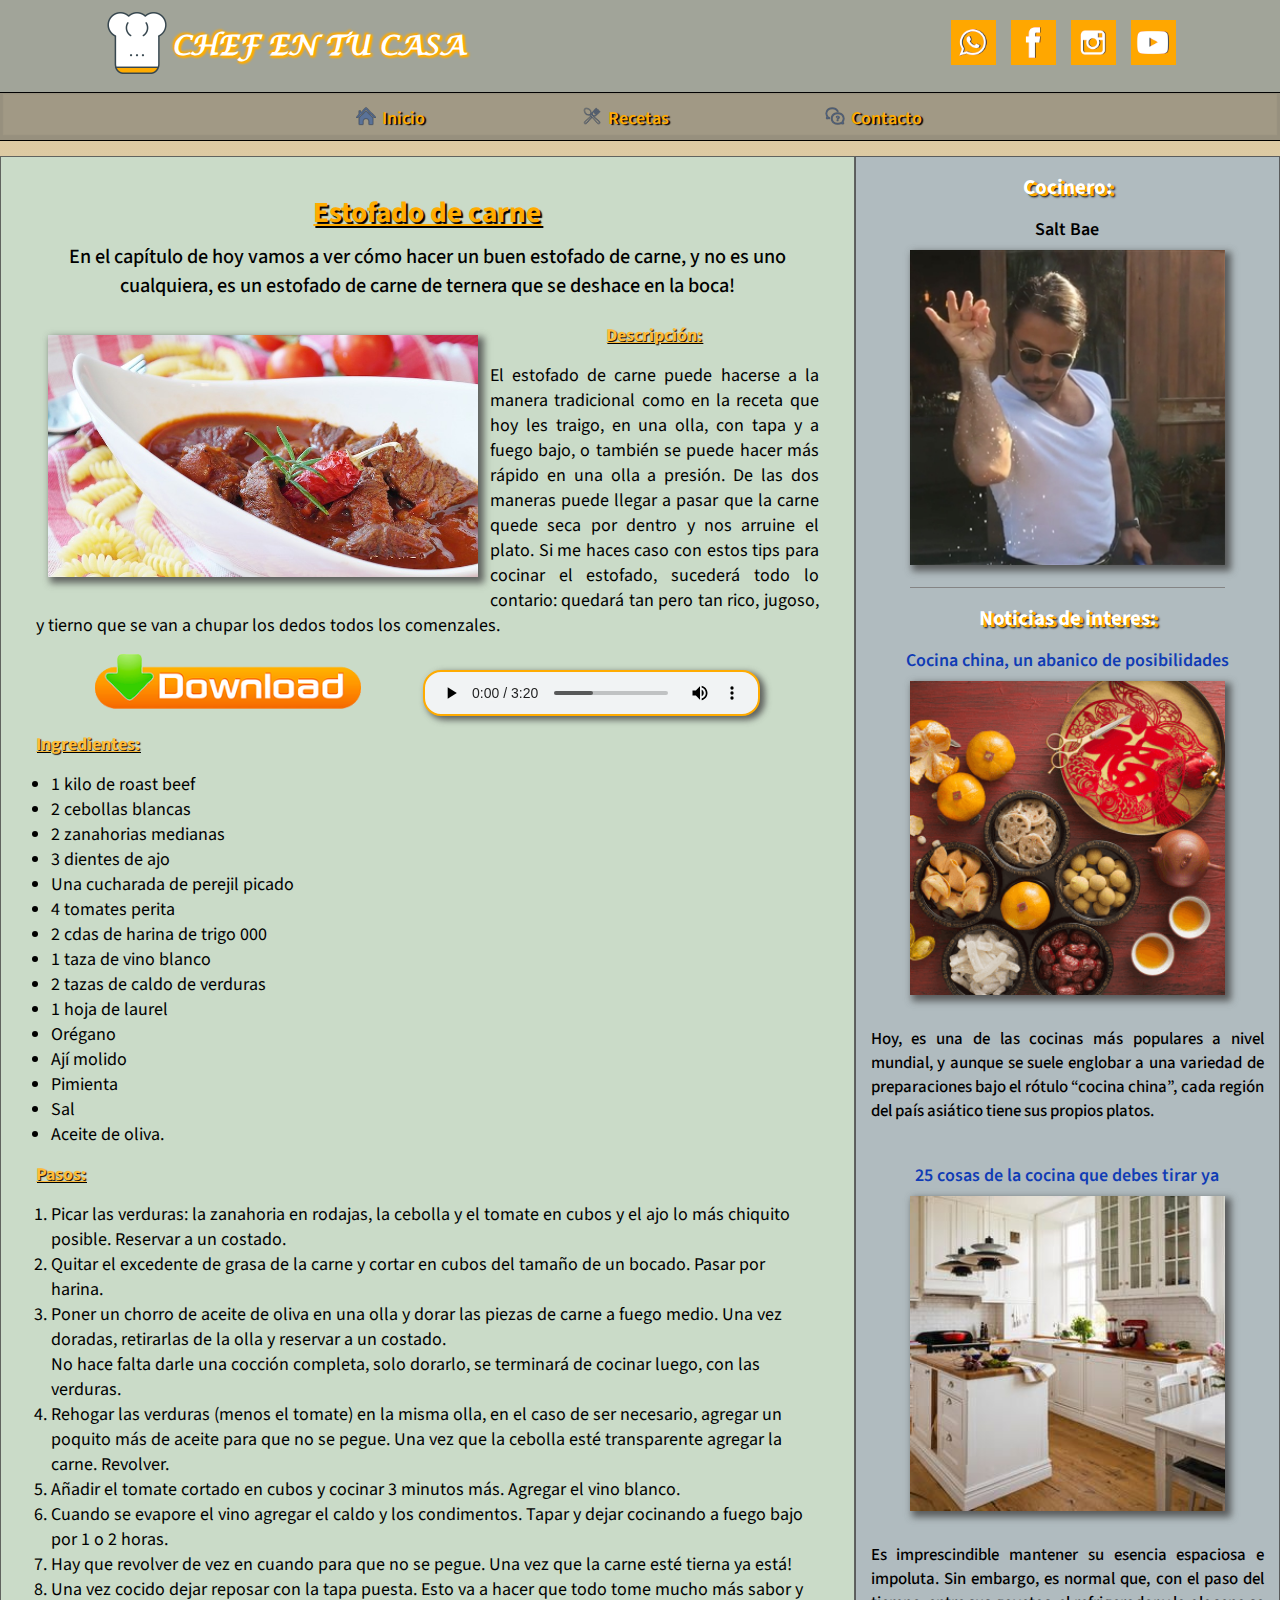
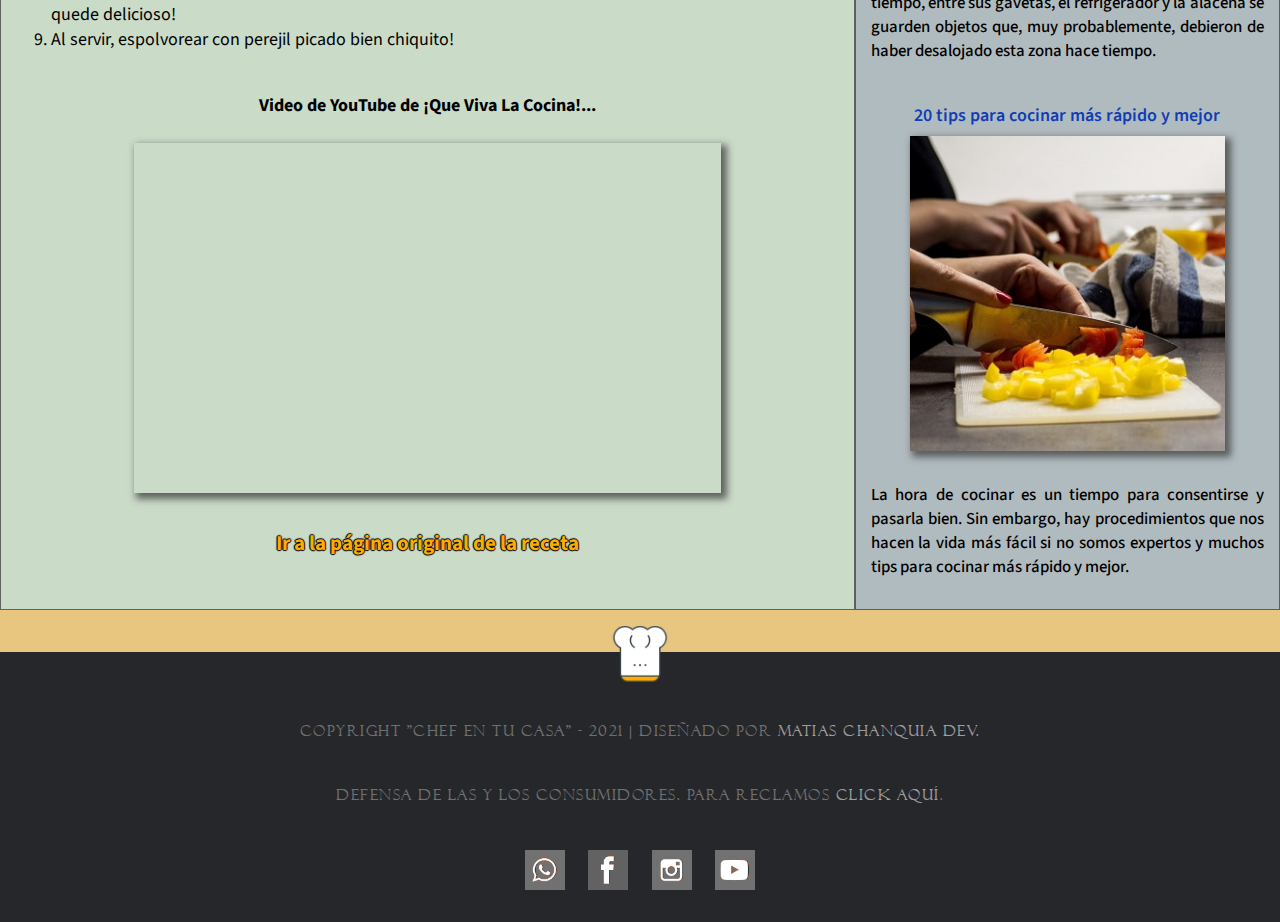
<file: receta1.html>
<!DOCTYPE html>
<html lang="es" dir="ltr">
  <head>
    <meta charset="utf-8">
    <meta name="description" content="Chef en tu casa, Estofado de carne."/>
    <meta name="keywords" content="Cocina, Receta, Estofado"/>
    <meta name="author" content="Matias Chanquia"/>
    <meta name="copyright" content="Chef en tu casa"/>
    <meta name="viewport" content="width=device-width, initial-scale=1.0">
    <title>Chef en tu casa | Estofado de carne</title>
    <link href="https://cdn.jsdelivr.net/npm/bootstrap@5.1.3/dist/css/bootstrap.min.css" rel="stylesheet" integrity="sha384-1BmE4kWBq78iYhFldvKuhfTAU6auU8tT94WrHftjDbrCEXSU1oBoqyl2QvZ6jIW3" crossorigin="anonymous">
    <link rel="stylesheet" href="./css/styles.css">
    <link rel="icon" href="favicon.ico" type="image/vnd.microsoft.icon">
    <link rel="preconnect" href="https://fonts.googleapis.com">
    <link rel="preconnect" href="https://fonts.gstatic.com" crossorigin>
    <link href="https://fonts.googleapis.com/css2?family=Source+Sans+Pro:wght@200;300;400;600;700;900&display=swap" rel="stylesheet">
  </head>
  <body>
    <header id="header" class="box-s flex">
      <div id="container-header" class="box-s flex">
        <div id="logo-principal" class="flex">
          <a href="index.html">
            <img src="./img/chef-64.png" alt="Logo Chef">
          </a>
          <a href="index.html">
            <h1 class="name-page">Chef en tu casa</h1>
          </a>
        </div>
        <div id="logos-redes" class="logos-efect flex">
          <a href="#"><img src="./img/redes-icons/wsp1.png" alt="logo de whatsapp"></a>
          <a href="#"><img src="./img/redes-icons/facebook1.png" alt="logo de facebook"></a>
          <a href="#"><img src="./img/redes-icons/insta1.png" alt="logo de instagram"></a>
          <a href="#"><img src="./img/redes-icons/youtube1.png" alt="logo de youtube"></a>
        </div>
      </div>
    </header>
  
    <nav id="nav" class="box-s flex">
      <ol class="flex">
        <li> <a href="index.html"><img src="./img/nav-icons/home.png" alt="icono de inicio"> Inicio</a> </li>
        <li> <a href="recetas.html"><img src="./img/nav-icons/recipe.png" alt="icono de recetas"> Recetas</a> </li>
        <li> <a href="contacto.html"><img src="./img/nav-icons/faq.png" alt="icono de contacto"> Contacto</a> </li>
      </ol>
    </nav>

    <main id="main" class="box-s flex">
      <section id="section" class="box-s">
        <article id="article">
          <div id="presentacion">
            <h1>
              Estofado de carne
            </h1>
            <h3>
              En el capítulo de hoy vamos a ver cómo hacer un buen estofado de carne, y no es uno cualquiera, es un estofado de carne de ternera que se deshace en la boca!
            </h3>
          </div>

          <div id="img-des">
            <img src="./img/estofado-carne.jpg" alt="estofado de carne">
            <div id="descripcion">
              <h4 class="sub-subtitulo">
                Descripción:
              </h4>
              <p>
                El estofado de carne puede hacerse a la manera tradicional como en la receta que hoy les traigo, en una olla, con tapa y a fuego bajo, o también se puede hacer más rápido en una olla a presión. De las dos maneras puede llegar a pasar que la carne quede seca por dentro y nos arruine el plato. Si me haces caso con estos tips para cocinar el estofado, sucederá todo lo contario: quedará tan pero tan rico, jugoso, y tierno que se van a chupar los dedos todos los comenzales.
              </p>
            </div>
          </div>
          <div id="div-center" class="flex">
            <a href="./img/estofado-carne.jpg" download="imagen_estofado.jpg" title="Descargar imagen">
              <img src="./img/boton_descarga.png" alt="boton de descargar">
            </a>
            <audio src="./audio/jazz-relajante.mp3" loop controls>
            </audio>
          </div>
          <h4 class="sub-subtitulo">
            Ingredientes:
          </h4>

          <ul id="margin-ul">
            <li>1 kilo de roast beef</li>
            <li>2 cebollas blancas</li>
            <li>2 zanahorias medianas</li>
            <li>3 dientes de ajo</li>
            <li>Una cucharada de perejil picado</li>
            <li>4 tomates perita</li>
            <li>2 cdas de harina de trigo 000</li>
            <li>1 taza de vino blanco</li>
            <li>2 tazas de caldo de verduras</li>
            <li>1 hoja de laurel</li>
            <li>Orégano</li>
            <li>Ají molido</li>
            <li>Pimienta</li>
            <li>Sal</li>
            <li>Aceite de oliva.</li>
          </ul>

          <h4 class="sub-subtitulo">
            Pasos:
          </h4>

          <ol id="margin-ol">
            <li>Picar las verduras: la zanahoria en rodajas, la cebolla y el tomate en cubos y el ajo lo más chiquito posible. Reservar a un costado.</li>
            <li>Quitar el excedente de grasa de la carne y cortar en cubos del tamaño de un bocado. Pasar por harina.</li>
            <li>Poner un chorro de aceite de oliva en una olla y dorar las piezas de carne a fuego medio. Una vez doradas, retirarlas de la olla y reservar a un costado.<br> No hace falta darle una cocción completa, solo
              dorarlo, se terminará de cocinar luego, con las verduras.</li>
            <li>Rehogar las verduras (menos el tomate) en la misma olla, en el caso de ser necesario, agregar un poquito más de aceite para que no se pegue. Una vez que la cebolla esté transparente agregar la carne. Revolver.</li>
            <li>Añadir el tomate cortado en cubos y cocinar 3 minutos más. Agregar el vino blanco.</li>
            <li>Cuando se evapore el vino agregar el caldo y los condimentos. Tapar y dejar cocinando a fuego bajo por 1 o 2 horas.</li>
            <li>Hay que revolver de vez en cuando para que no se pegue. Una vez que la carne esté tierna ya está!</li>
            <li>Una vez cocido dejar reposar con la tapa puesta. Esto va a hacer que todo tome mucho más sabor y quede delicioso!</li>
            <li>Al servir, espolvorear con perejil picado bien chiquito!</li>
          </ol>

          <div id="video-ubic" class="flex">
            <br>
            <h4>
              Video de YouTube de ¡Que Viva La Cocina!...
            </h4>
            <br>
            <iframe width="560" height="315" src="https://www.youtube.com/embed/EcSVS4oqwcI" title="YouTube video player" frameborder="0" allow="accelerometer; autoplay; clipboard-write; encrypted-media; gyroscope; picture-in-picture" allowfullscreen></iframe>
            <a href="https://www.paulinacocina.net/estofado-de-carne-de-ternera/21808" target="_blank" title="Página de Paulina Cocina">
              <h3>Ir a la página original de la receta</h3>
            </a>
          </div>

        </article>
      </section>

      <aside id="aside" class="box-s">
        <div id="cocinero-info">
          <h3>
            Cocinero:
          </h3>
          <h4>
            Salt Bae
          </h4>
          <img src="./img/cocinero-salt.jpg" alt="cocinero Salt Bae">
          <div class="divisor-horizontal"></div>
          <h3>Noticias de interes:</h3>

          <a href="https://www.telam.com.ar/notas/202109/568571-cocina-china.html" target="_blank" title="Ver nota">
            <h4>Cocina china, un abanico de posibilidades</h4>
            <img src="./img/cocina-china.png" alt="comida china">
          </a>
          <br><br>
          <h5>Hoy, es una de las cocinas más populares a nivel mundial, y aunque se suele englobar a una variedad de preparaciones bajo el rótulo “cocina china”, cada región del país asiático tiene sus propios platos.</h5>
          <br>
          <a href="https://www.admagazine.com/interiorismo/cosas-que-debes-tirar-de-la-cocina-20210914-9028-articulos.html" target="_blank" title="Ver nota">
            <h4>25 cosas de la cocina que debes tirar ya</h4>
            <img src="./img/cocina.jpg" alt="cocina">
          </a>
          <br><br>
          <h5>Es imprescindible mantener su esencia espaciosa e impoluta. Sin embargo, es normal que, con el paso del tiempo, entre sus gavetas, el refrigerador y la alacena se guarden objetos que, muy probablemente, debieron de haber desalojado esta zona hace tiempo.</h5>

          <br>
          <a href="https://www.animalgourmet.com/2019/05/16/20-tips-para-cocinar-mas-rapido-y-mejor/" target="_blank" title="Ver nota">
            <h4>20 tips para cocinar más rápido y mejor</h4>
            <img src="./img/tips.jpg" alt="cortando comida">
          </a>
          <br><br>
          <h5>La hora de cocinar es un tiempo para consentirse y pasarla bien. Sin embargo, hay procedimientos que nos hacen la vida más fácil si no somos expertos y muchos tips para cocinar más rápido y mejor.</h5>
        </div>
      </aside>
    </main>

    <footer id="footer" class="box-s">
      <div id="copyright" class="container flex">
        <div id="icono-pag">
          <img class="logo-pag" src="./img/chef-64.png" alt="Logo Chef">
        </div>
        <p>Copyright "Chef en tu casa" - 2021 | Diseñado por <a target="_blank" href="https://github.com/matiaschanquia">Matias Chanquia Dev.</a> </p>
        <p>Defensa de las y los consumidores. Para reclamos <a href="contacto.html">click aquí</a>.</p>
        <div id="logos-redes-footer" class="logos-efect flex">
          <a href="#"><img src="./img/redes-icons/wsp2.png" alt="logo de whatsapp"></a>
          <a href="#"><img src="./img/redes-icons/facebook2.png" alt="logo de facebook"></a>
          <a href="#"><img src="./img/redes-icons/insta2.png" alt="logo de instagram"></a>
          <a href="#"><img src="./img/redes-icons/youtube2.png" alt="logo de youtube"></a>
        </div>
      </div>
    </footer>

    <script src="https://cdn.jsdelivr.net/npm/bootstrap@5.1.3/dist/js/bootstrap.bundle.min.js" integrity="sha384-ka7Sk0Gln4gmtz2MlQnikT1wXgYsOg+OMhuP+IlRH9sENBO0LRn5q+8nbTov4+1p" crossorigin="anonymous"></script>
  </body>
</html>
</file>
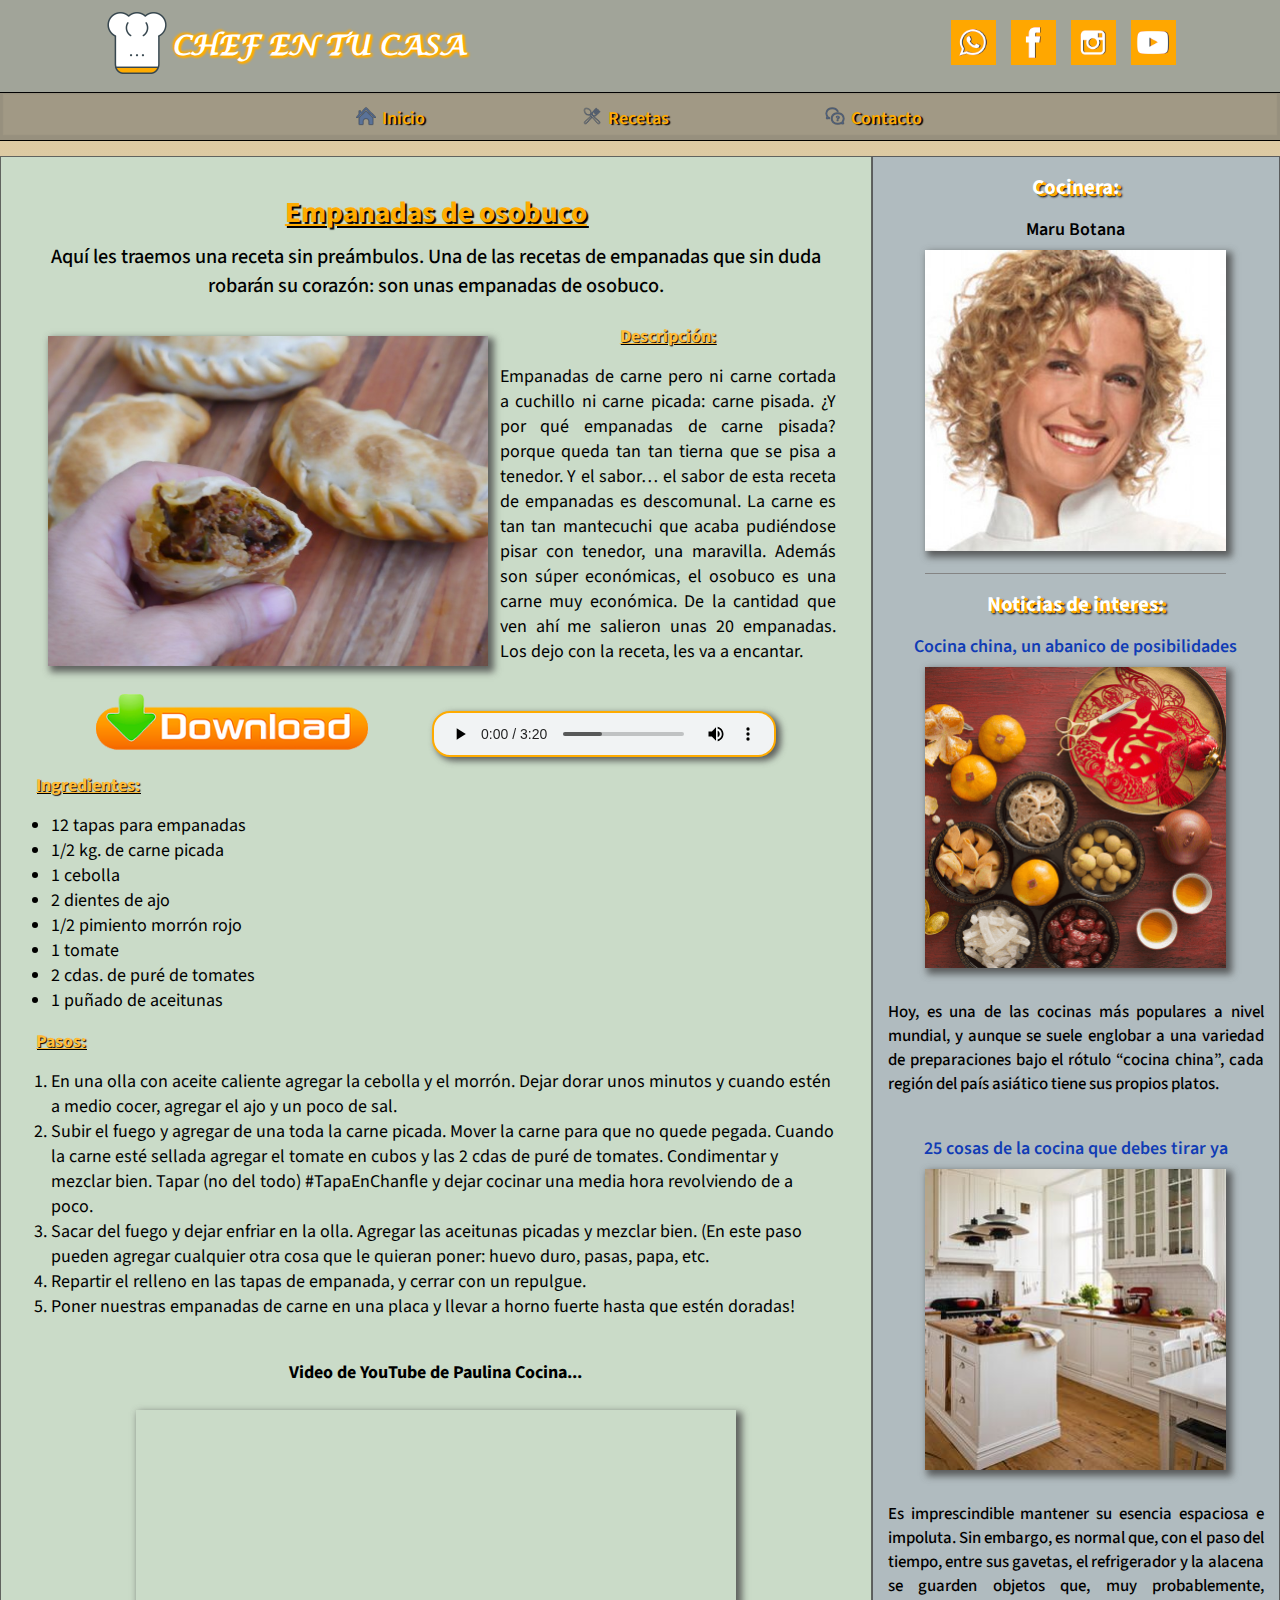
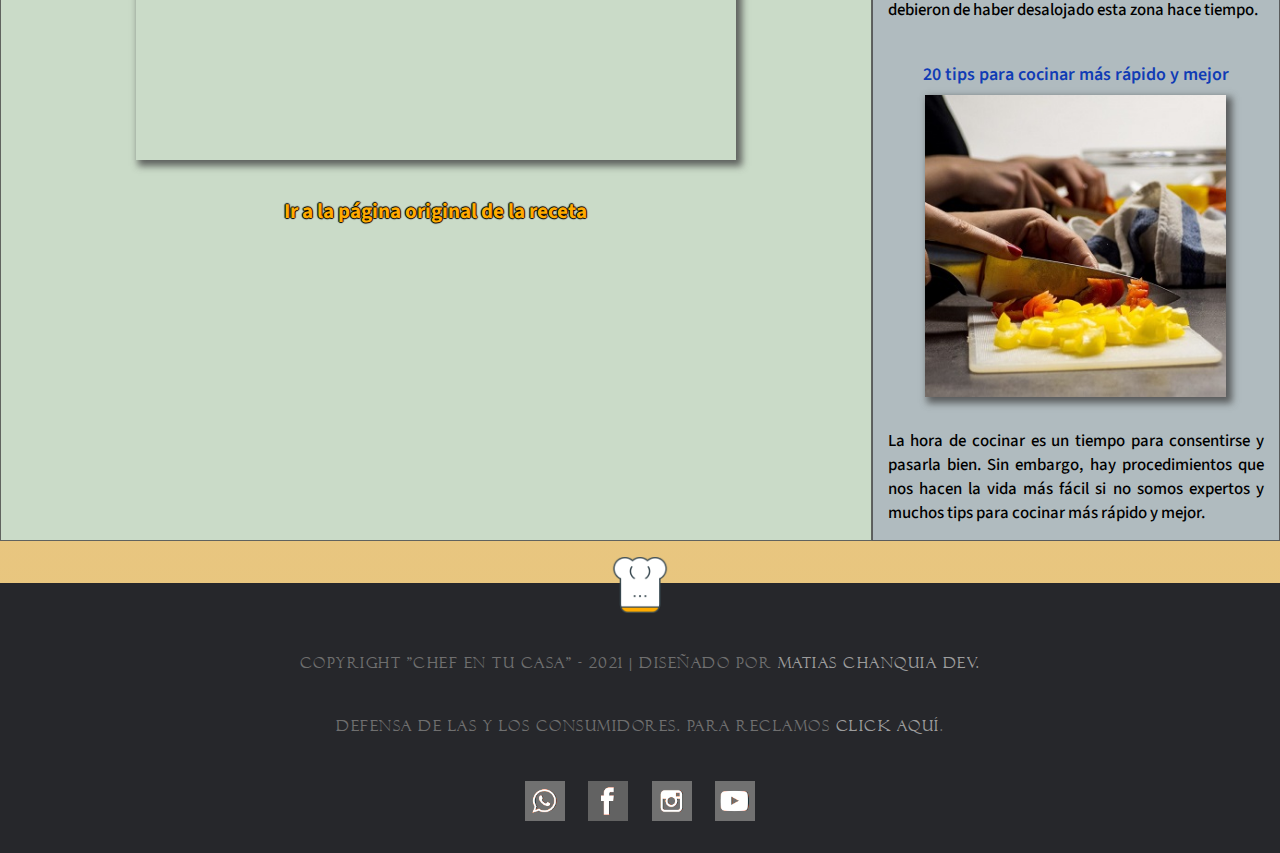
<file: receta2.html>
<!DOCTYPE html>
<html lang="es" dir="ltr">

<head>
  <meta charset="utf-8">
  <meta name="description" content="Chef en tu casa, Empanadas de osobuco."/>
  <meta name="keywords" content="Cocina, Receta, Comida"/>
  <meta name="author" content="Matias Chanquia"/>
  <meta name="copyright" content="Chef en tu casa"/>
  <meta name="viewport" content="width=device-width, initial-scale=1.0">
  <title>Chef en tu casa | Empanadas de osobuco</title>
  <link rel="stylesheet" href="./css/styles.css">
  <link rel="icon" href="favicon.ico" type="image/vnd.microsoft.icon">
  <link rel="preconnect" href="https://fonts.googleapis.com">
  <link rel="preconnect" href="https://fonts.gstatic.com" crossorigin>
  <link href="https://fonts.googleapis.com/css2?family=Source+Sans+Pro:wght@200;300;400;600;700;900&display=swap" rel="stylesheet">
</head>

<body>
  <header id="header" class="box-s flex">
    <div id="container-header" class="box-s flex">
      <div id="logo-principal" class="flex">
        <a href="index.html">
          <img src="./img/chef-64.png" alt="Logo Chef">
        </a>
        <a href="index.html">
          <h1 class="name-page">Chef en tu casa</h1>
        </a>
      </div>
      <div id="logos-redes" class="logos-efect flex">
        <a href="#"><img src="./img/redes-icons/wsp1.png" alt="logo de whatsapp"></a>
        <a href="#"><img src="./img/redes-icons/facebook1.png" alt="logo de facebook"></a>
        <a href="#"><img src="./img/redes-icons/insta1.png" alt="logo de instagram"></a>
        <a href="#"><img src="./img/redes-icons/youtube1.png" alt="logo de youtube"></a>
      </div>
    </div>
  </header>

  <nav id="nav" class="box-s flex">
    <ol class="flex">

      <li> <a href="index.html"><img src="./img/nav-icons/home.png" alt="icono de inicio"> Inicio</a> </li>

      <li> <a href="recetas.html"><img src="./img/nav-icons/recipe.png" alt="icono de recetas"> Recetas</a> </li>

      <li> <a href="contacto.html"><img src="./img/nav-icons/faq.png" alt="icono de contacto"> Contacto</a> </li>

    </ol>
  </nav>

  <main id="main" class="box-s flex">
    <section id="section" class="box-s">
      <article id="article">
        <div id="presentacion">
          <h1>
            Empanadas de osobuco
          </h1>
          <h3>
            Aquí les traemos una receta sin preámbulos. Una de las recetas de empanadas que sin duda robarán su corazón: son unas empanadas de osobuco.
          </h3>
        </div>

        <div id="img-des">
          <img src="./img/empanada.jpg" alt="estofado de carne">
          <div id="descripcion">
            <h4 class="sub-subtitulo">
              Descripción:
            </h4>
            <p>
              Empanadas de carne pero ni carne cortada a cuchillo ni carne picada: carne pisada. ¿Y por qué empanadas de carne pisada? porque queda tan tan tierna que se pisa a tenedor.
              Y el sabor… el sabor de esta receta de empanadas es descomunal.
              La carne es tan tan mantecuchi que acaba pudiéndose pisar con tenedor, una maravilla. Además son súper económicas, el osobuco es una carne muy económica. De la cantidad que ven ahí me salieron unas 20 empanadas.
              Los dejo con la receta, les va a encantar.
            </p>
          </div>
        </div>
        <div id="div-center" class="flex">
          <a href="./img/empanada.jpg" download="imagen_empanada.jpg" title="Descargar imagen">
            <img src="./img/boton_descarga.png" alt="boton de descargar">
          </a>
          <audio src="./audio/jazz-relajante.mp3" loop controls>
          </audio>
        </div>
        <h4 class="sub-subtitulo">
          Ingredientes:
        </h4>

        <ul id="margin-ul">
          <li>12 tapas para empanadas</li>
          <li>1/2 kg. de carne picada</li>
          <li>1 cebolla</li>
          <li>2 dientes de ajo</li>
          <li>1/2 pimiento morrón rojo</li>
          <li>1 tomate</li>
          <li>2 cdas. de puré de tomates</li>
          <li>1 puñado de aceitunas</li>
        </ul>

        <h4 class="sub-subtitulo">
          Pasos:
        </h4>

        <ol id="margin-ol">
          <li>En una olla con aceite caliente agregar la cebolla y el morrón. Dejar dorar unos minutos y cuando estén a medio cocer, agregar el ajo y un poco de sal.</li>
          <li>Subir el fuego y agregar de una toda la carne picada. Mover la carne para que no quede pegada. Cuando la carne esté sellada agregar el tomate en cubos y las 2 cdas de puré de tomates. Condimentar y mezclar bien. Tapar (no del
            todo) #TapaEnChanfle y dejar cocinar una media hora revolviendo de a poco.</li>
          <li>Sacar del fuego y dejar enfriar en la olla. Agregar las aceitunas picadas y mezclar bien. (En este paso pueden agregar cualquier otra cosa que le quieran poner: huevo duro, pasas, papa, etc.</li>
          <li>Repartir el relleno en las tapas de empanada, y cerrar con un repulgue.</li>
          <li>Poner nuestras empanadas de carne en una placa y llevar a horno fuerte hasta que estén doradas!</li>
        </ol>

        <div id="video-ubic" class="flex">
          <br>
          <h4>
            Video de YouTube de Paulina Cocina...
          </h4>
          <br>
          <iframe width="560" height="315" src="https://www.youtube.com/embed/HH4ec5SUjro" title="YouTube video player" frameborder="0" allow="accelerometer; autoplay; clipboard-write; encrypted-media; gyroscope; picture-in-picture" allowfullscreen></iframe>
          <a href="https://www.paulinacocina.net/recetas-de-empanadas-de-osobuco/9804" target="_blank" title="Página de Paulina Cocina">
            <h3>Ir a la página original de la receta</h3>
          </a>
        </div>

      </article>
    </section>

    <aside id="aside" class="box-s">
      <div id="cocinero-info">
        <h3>
          Cocinera:
        </h3>
        <h4>
          Maru Botana
        </h4>
        <img src="./img/cocinero-maru.jpg" alt="cocinera Maru Botana">
        <div class="divisor-horizontal"></div>
        <h3>Noticias de interes:</h3>

        <a href="https://www.telam.com.ar/notas/202109/568571-cocina-china.html" target="_blank" title="Ver nota">
          <h4>Cocina china, un abanico de posibilidades</h4>
          <img src="./img/cocina-china.png" alt="comida china">
        </a>
        <br><br>
        <h5>Hoy, es una de las cocinas más populares a nivel mundial, y aunque se suele englobar a una variedad de preparaciones bajo el rótulo “cocina china”, cada región del país asiático tiene sus propios platos.</h5>
        <br>
        <a href="https://www.admagazine.com/interiorismo/cosas-que-debes-tirar-de-la-cocina-20210914-9028-articulos.html" target="_blank" title="Ver nota">
          <h4>25 cosas de la cocina que debes tirar ya</h4>
          <img src="./img/cocina.jpg" alt="cocina">
        </a>
        <br><br>
        <h5>Es imprescindible mantener su esencia espaciosa e impoluta. Sin embargo, es normal que, con el paso del tiempo, entre sus gavetas, el refrigerador y la alacena se guarden objetos que, muy probablemente, debieron de haber desalojado esta
          zona hace tiempo.</h5>

        <br>
        <a href="https://www.animalgourmet.com/2019/05/16/20-tips-para-cocinar-mas-rapido-y-mejor/" target="_blank" title="Ver nota">
          <h4>20 tips para cocinar más rápido y mejor</h4>
          <img src="./img/tips.jpg" alt="cortando comida">
        </a>
        <br><br>
        <h5>La hora de cocinar es un tiempo para consentirse y pasarla bien. Sin embargo, hay procedimientos que nos hacen la vida más fácil si no somos expertos y muchos tips para cocinar más rápido y mejor.</h5>
      </div>
    </aside>
  </main>

  <footer id="footer" class="box-s">
    <div id="copyright" class="container flex">
      <div id="icono-pag">
        <img class="logo-pag" src="./img/chef-64.png" alt="Logo Chef">
      </div>
      <p>Copyright "Chef en tu casa" - 2021 | Diseñado por <a target="_blank" href="https://github.com/matiaschanquia">Matias Chanquia Dev.</a> </p>
      <p>Defensa de las y los consumidores. Para reclamos <a href="contacto.html">click aquí</a>.</p>
      <div id="logos-redes-footer" class="logos-efect flex">
        <a href="#"><img src="./img/redes-icons/wsp2.png" alt="logo de whatsapp"></a>
        <a href="#"><img src="./img/redes-icons/facebook2.png" alt="logo de facebook"></a>
        <a href="#"><img src="./img/redes-icons/insta2.png" alt="logo de instagram"></a>
        <a href="#"><img src="./img/redes-icons/youtube2.png" alt="logo de youtube"></a>
      </div>
    </div>
  </footer>
</body>

</html>
</file>
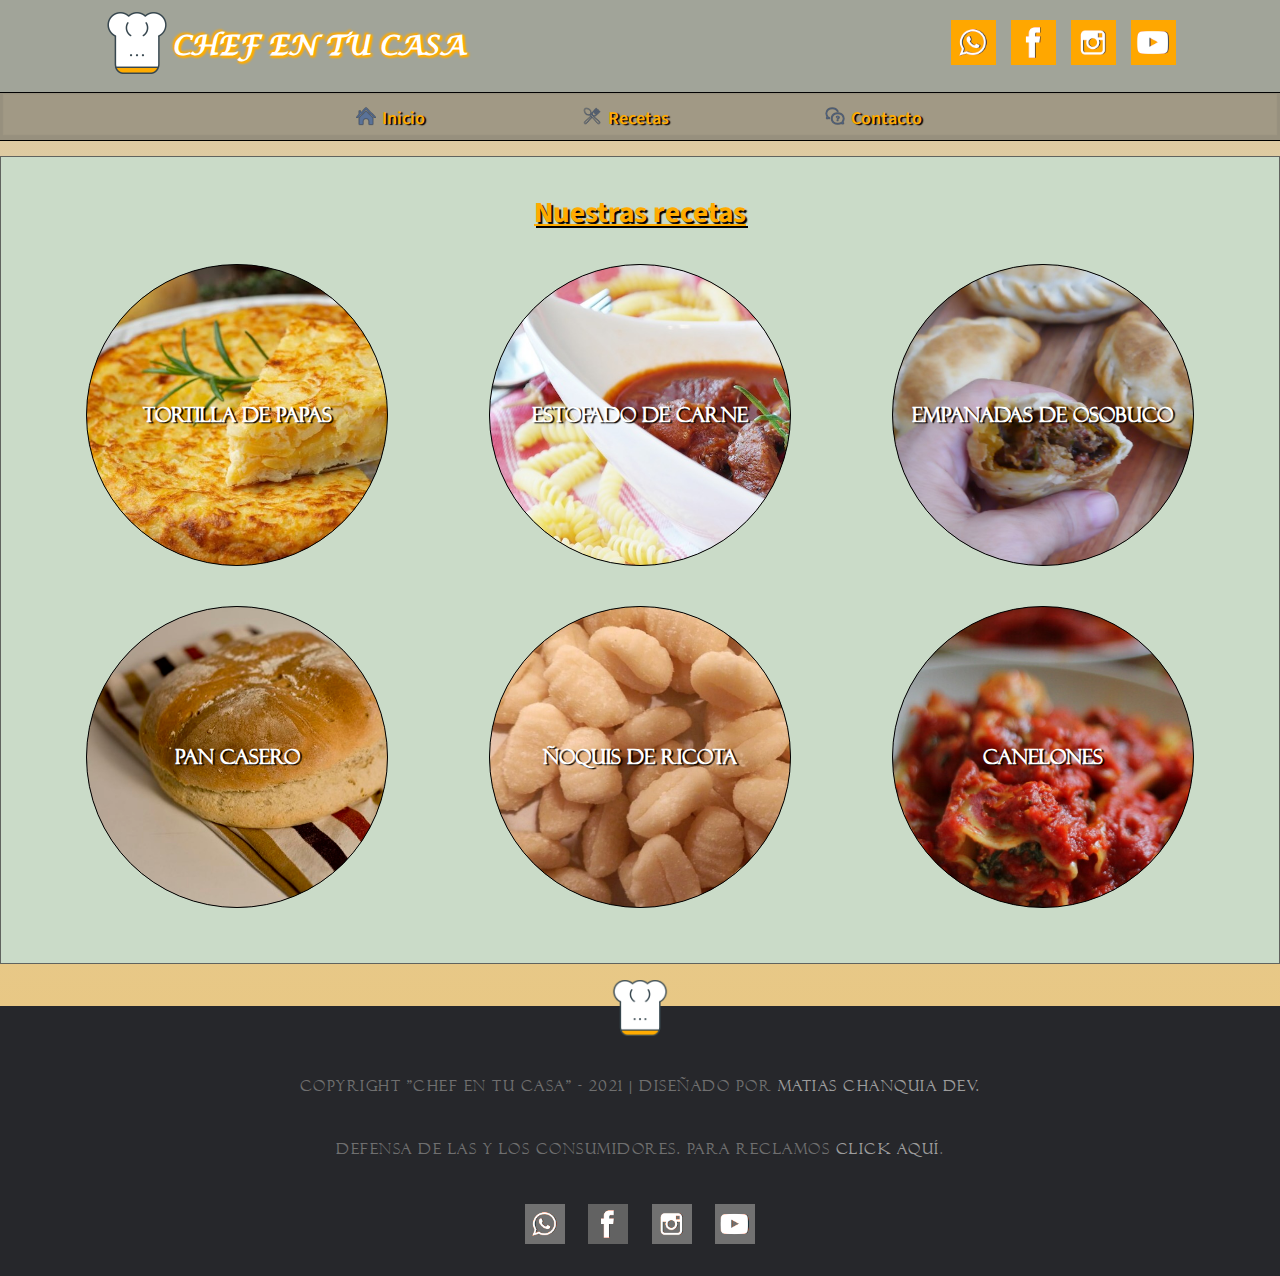
<file: recetas.html>
<!DOCTYPE html>
<html lang="es" dir="ltr">

<head>
  <meta charset="utf-8">
  <meta name="description" content="Chef en tu casa, una página con las recetas simples explicada en simples pasos por chefs expertos en la cocina."/>
  <meta name="keywords" content="Cocina, Receta, Comida"/>
  <meta name="author" content="Matias Chanquia"/>
  <meta name="copyright" content="Chef en tu casa"/>
  <meta name="viewport" content="width=device-width, initial-scale=1.0">
  <title>Chef en tu casa | Recetas</title>
  <link rel="stylesheet" href="./css/styles.css">
  <link rel="icon" href="favicon.ico" type="image/vnd.microsoft.icon">
  <link rel="preconnect" href="https://fonts.googleapis.com">
  <link rel="preconnect" href="https://fonts.gstatic.com" crossorigin>
  <link href="https://fonts.googleapis.com/css2?family=Source+Sans+Pro:wght@200;300;400;600;700;900&display=swap" rel="stylesheet">
</head>

<body>
  <header id="header" class="box-s flex">
    <div id="container-header" class="box-s flex">
      <div id="logo-principal" class="flex">
        <a href="index.html">
          <img src="./img/chef-64.png" alt="Logo Chef">
        </a>
        <a href="index.html">
          <h1 class="name-page">Chef en tu casa</h1>
        </a>
      </div>
      <div id="logos-redes" class="logos-efect flex">
        <a href="#"><img src="./img/redes-icons/wsp1.png" alt="logo de whatsapp"></a>
        <a href="#"><img src="./img/redes-icons/facebook1.png" alt="logo de facebook"></a>
        <a href="#"><img src="./img/redes-icons/insta1.png" alt="logo de instagram"></a>
        <a href="#"><img src="./img/redes-icons/youtube1.png" alt="logo de youtube"></a>
      </div>
    </div>
  </header>

  <nav id="nav" class="box-s flex">
    <ol class="flex">

      <li> <a href="index.html"><img src="./img/nav-icons/home.png" alt="icono de inicio"> Inicio</a> </li>

      <li> <a href="recetas.html"><img src="./img/nav-icons/recipe.png" alt="icono de recetas"> Recetas</a> </li>
  
      <li> <a href="contacto.html"><img src="./img/nav-icons/faq.png" alt="icono de contacto"> Contacto</a> </li>

    </ol>
  </nav>


  <main id="main" class="box-s flex">
    <section id="section">
      <h3 class="titulos-home">Nuestras recetas</h3>
      <div id="recetas" class="box-s flex">
        <a href="receta0.html" class="recetaX flex"><div>
          <h2>Tortilla de papas</h2>
        </div></a>
        <a href="receta1.html" class="recetaX flex"><div>
          <h2>Estofado de carne</h2>
        </div></a>
        <a href="receta2.html" class="recetaX flex"><div>
          <h2>Empanadas de osobuco</h2>
        </div></a>
        <a href="https://www.paulinacocina.net/recetas/como-hacer-pan-casero" target="_blank" class="recetaX flex"><div>
          <h2>Pan casero</h2>
        </div></a>
        <a href="https://www.paulinacocina.net/noquis-de-ricota/21997" target="_blank" class="recetaX flex"><div>
          <h2>Ñoquis de ricota</h2>
        </div></a>
        <a href="https://www.paulinacocina.net/rellenos-de-canelones/21769" target="_blank" class="recetaX flex"><div>
          <h2>Canelones</h2>
        </div></a>
      </div>
    </section>
  </main>


  <footer id="footer" class="box-s">
    <div id="copyright" class="container flex">
      <div id="icono-pag">
        <img class="logo-pag" src="./img/chef-64.png" alt="Logo Chef">
      </div>
      <p>Copyright "Chef en tu casa" - 2021 | Diseñado por <a target="_blank" href="https://github.com/matiaschanquia">Matias Chanquia Dev.</a> </p>
      <p>Defensa de las y los consumidores. Para reclamos <a href="contacto.html">click aquí</a>.</p>
      <div id="logos-redes-footer" class="logos-efect flex">
        <a href="#"><img src="./img/redes-icons/wsp2.png" alt="logo de whatsapp"></a>
        <a href="#"><img src="./img/redes-icons/facebook2.png" alt="logo de facebook"></a>
        <a href="#"><img src="./img/redes-icons/insta2.png" alt="logo de instagram"></a>
        <a href="#"><img src="./img/redes-icons/youtube2.png" alt="logo de youtube"></a>
      </div>
    </div>
  </footer>
</body>

</html>
</file>
<file: css/styles.css>
@font-face {
  font-family: "Camaleon";
  src: url("../fonts/CALLIG.ttf") format("truetype");
}

@font-face {
  font-family: "Felix";
  src: url("../fonts/FELIX.ttf") format("truetype");
}


* {
  margin: 0;
  padding: 0;
}

body {
  background: #FFF;
  background: linear-gradient(0deg, rgba(227,181,86,0.8) 0%, rgba(224,194,132,0.8) 60%, rgba(219,201,164,1) 100%);
  font-family: 'Source Sans Pro', sans-serif;
  font-size: 18px;
}

a {
  text-decoration: none;
  color: inherit;
}

h1, h2, h3, h4, h5, h6 {
  margin: 0;
  line-height: normal;
  font-weight: bold;

}

ol, ul {
  padding: 0;
}

.box-s {
  box-sizing: border-box;
}

.display-ib {
  display: inline-block;
}

.flex {
  display: flex;
}


/* ###################### HEADER ###################### */


#header {
  width: 100%;
  background-color: #A1A499;
  border-bottom: solid black 1px;
  padding: 0 10px 0 10px;
  justify-content: center;
}

#container-header {
  width: 85%;
  justify-content: space-between;
  align-items: center;
  padding: 10px 0;
}

#logo-principal {
  align-items: center;
}

#logo-principal img {
  height: 64px;
  transition: all .15s ease-in-out;
}

#logo-principal img:hover {
  transition: all .15s ease-in-out;
  transform: scale(1.1) rotate(-10deg);
}

.name-page {
  color: #fff;
  font-family: 'Camaleon';
  font-size: 1.5em;
  white-space: nowrap; 
  text-transform: uppercase;
  text-shadow: 2px 2px 2px #ffab00,
    -2px -2px 2px #ffab00,
    0px 2px 2px #ffab00,
    2px 0px 2px #ffab00;
  display: inline-block;
  position: relative;
  left: 3px;
  transition: all .15s ease-in-out;
}

#logos-redes {
  flex-wrap: nowrap;
  align-items: center;
  justify-content: center;
  margin: 10px 0;
}

#logos-redes a {
  display: inline-block;
  width: 45px;
  margin-left: 15px;
}

#logos-redes a img {
  width: 100%;
  transition: all .15s ease-in-out;
}

.logos-efect img:hover {
  transition: all .15s ease-in-out;
  box-shadow: 2.5px 2px 0px 0px rgba(69 69 69 / .6);
  transform: scale(1.2);
}

@media (max-width: 1200px) {
  #container-header {
    width: 90%;
  }
  #logos-redes a {
    width: 40px;
  }
}

@media (max-width: 768px) {
  #container-header {
    width: max-content;
    justify-content: center;
  }
  #logo-principal img {
    height: 55px;
  }
  #logo-principal h1 {
    font-size: 1.4em;
  }
  #logos-redes {
    display: none;
  }
}

@media (max-width: 575px) {
  #container-header {
    justify-content: center;
  }
  #logo-principal img {
    height: 50px;
  }
  #logo-principal h1 {
    font-size: 1.3em;
  }
}




/* ###################### NAV ###################### */


#nav {
  width: 100%;
  justify-content: center;
  background-color: #9C9583ee;
  border-bottom: solid black 1px;
  padding: 10px 0;
  box-shadow: 0px -2px 1px 3px rgba(69, 69, 69, 0.1) inset;
}

#nav ol {
  width: 45%;
  flex-wrap: nowrap;
  justify-content: space-between;
  align-items: center;
  margin: 0;
}

#nav ol img {
  height: 20px;
  position: relative;
  top: 2.5px;
  right: 2px;
  filter: drop-shadow(0px 0px 0px rgba(0, 0, 0, 1));
}

#nav ol li {
  display: inline-block;
  text-align: center;
}

#nav a {
  flex: 1;
  color: #ffab00;
  text-shadow: 2px 1px 1px #000;
  padding: 1.5px 4px;
  margin: 2px;
  font-weight: 600;
  transition: all .15s ease-in-out;
}

#nav a:hover {
  transition: all .15s ease-in-out;
  border-bottom: #ffaa00cd solid 4px;
}

#nav a:active {
  color: #ffab00;
  text-shadow: 1px 1px 1px rgba(0 0 0 / .75);
}

@media (max-width: 768px) {
  #nav ol {
    width: 60%;
  }
}

@media (max-width: 575px) {
  #nav ol {
    width: 80%;
  }
}


/* ###################### INICIO ###################### */


#presentation-home {
  width: 100%;
  height: 80vh;
  justify-content: center;
  align-items: center;
  overflow: hidden;
  position: relative;
  z-index: -2;
}

#presentation-home video {
  height: 100%;
  position: absolute;
  filter: blur(2px);
  z-index: -1;
}

#presentation-text {
  color: #fff;
  font-family: "Felix";
  max-width: 770px;
  height: 80px;
  margin: 0 30px;
  flex-direction: column;
  justify-content: space-between;
}

#presentation-text h2 {
  color: #ffab00;
  text-shadow: 2px 1px 3px #000000;
  font-weight: 600;
  font-size: 2em;
}

#presentation-text p {
  text-shadow: 2px 1px 2px #000000;
  font-size: 1em;
}

#section-home-app {
  display: none;
  max-width: max-content;
  text-align: center;
  flex-direction: column;
  justify-content: space-around;
  white-space: pre-wrap;
  color: #fff;
  margin: 20px auto;
  padding: 15px;
  padding-bottom: 0;
  border: black solid 1px;
  text-shadow: 2px 1px 1px rgb(0, 0, 0);
  align-items: center;
  background-color: #026873;
  background-image: linear-gradient(90deg, rgba(255,255,255,.07) 50%, transparent 50%),
                    linear-gradient(90deg, rgba(255,255,255,.13) 50%, transparent 50%),
                    linear-gradient(90deg, transparent 50%, rgba(255,255,255,.17) 50%),
                    linear-gradient(90deg, transparent 50%, rgba(255,255,255,.19) 50%);
  background-size: 13px, 29px, 37px, 53px;
}

#section-home-app span {
  font-size: 0.8em;
}

.img-phones {
  align-items: center;
}

.img-phones {
  filter: drop-shadow(2px 2px 0px rgb(255, 255, 255));
}

.img-phones img:nth-child(1) {
  height: 52px;
  width: 50px;
}

.img-phones img:nth-child(2) {
  width: 100px;
}

.titulos-home {
  text-align: center;
  color: #FFAB00;
  font-size: 1.625em;
  text-decoration: underline;
  text-shadow: 2px 2px 1px black;
  margin-bottom: 10px;
}

#cocineros-home {
  width: 100%;
  text-align: center;
  flex-wrap: wrap;
  justify-content: space-around;
  align-items: center;
}

.cocineroX {
  flex-direction: column;
  height: auto;
  width: 350px;
  overflow: hidden;
  margin: 10px;
  margin-top: 20px;
}

.cocineroX h3 {
  color: #001154;
  text-decoration: underline;
}

.cocineroX img {
  margin: 20px;
  border: rgb(0, 0, 0) solid 1px;
}

.cocineroX a {
  width: max-content;
  align-self: center;
}

.cocineroX a p {
  display: inline-block;
  color: #001154;
  padding: 3px 12px;
  text-transform: uppercase;
  font-size: 1em;
  font-weight: 600;
  border: #001154 solid 1px;
  transition: .18s;
}

.cocineroX p:hover {
  color: #FFAB00;
  border: #FFAB00 solid 1px;
}

@media (max-width: 768px) {
  #presentation-text h2 {
    font-size: 1.7em;
  }
  #presentation-text p {
    font-size: 0.9em;
  }
  .titulos-home {
    font-size: 1.3em;
  }
}

@media (max-width: 575px) {
  #presentation-text {
    margin: 0 10px;
    height: 130px;
  }
  #section-home-app {
    display: flex;
  }
}


/* ###################### MAIN ###################### */


#main {
  width: 100%;
  margin: 15px 0 27px 0;
}


/* ###################### RECETAS ###################### */


#recetas {
  flex-wrap: wrap;
  justify-content: space-around;
  width: 100%;
  flex: 1;
  position: relative;
}

.recetaX {
  /* border: #ffab00 solid 1px; */
  width: 300px;
  height: 300px;
  margin: 20px;
  transition: 200ms;
  transition-delay: 150ms;
  justify-content: center;
  align-items: center;
  background-color: black;
  border-radius: 50%;
  border: black solid 1px;
}

.recetaX:hover {
  transform: scale(1.2);
  border-radius: 15%;
}

.recetaX h2 {
  font-family: "Felix";
  color: rgb(255, 255, 255);
  font-size: 20px;
  text-shadow: 2px 1px 1px rgb(0, 0, 0);
  text-align: center;
  transition: 400ms;
  transition-delay: 300ms;
}

.recetaX:nth-child(1) {
  background: rgb(17, 17, 17) url(../img/tortilla01.jpg) no-repeat ;
  background-size: cover;
}

.recetaX:nth-child(2) {
  background: rgb(17, 17, 17) url(../img/estofado-carne.jpg) no-repeat ;
  background-size: cover;
}

.recetaX:nth-child(3) {
  background: rgb(17, 17, 17) url(../img/empanada.jpg) no-repeat ;
  background-size: cover;
}

.recetaX:nth-child(4) {
  background: rgb(17, 17, 17) url(../img/pan.jpg) no-repeat ;
  background-size: cover;
}

.recetaX:nth-child(5) {
  background: rgb(17, 17, 17) url(../img/nioquis.jpg) no-repeat ;
  background-size: cover;
}

.recetaX:nth-child(6) {
  background: rgb(17, 17, 17) url(../img/canelones.jpg) no-repeat ;
  background-size: cover;
}

@media (max-width: 768px) {
  .recetaX {
    width: 270px;
    height: 270px;
  }
  .recetaX h2 {
    font-size: 18px;
  }
}

@media (max-width: 575px) {
  .recetaX {
    width: 230px;
    height: 230px;
  }
  .recetaX h2 {
    font-size: 16px;
  }
}


/* ###################### SECTION ###################### */


#section {
  background-color: #CADBC8;
  border: rgba(69 69 69 / .8) 1px solid;
  margin: 0 0 15px;
  padding: 35px;
}

#presentacion {
  text-align: center;
}

#presentacion h1 {
  color: #FFAB00;
  font-size: 1.625em;
  text-decoration: underline;
  text-shadow: 2px 2px 1px black;
}

#presentacion h3 {
  color: #000;
  font-size: 1.125em;
  margin: 1% 0 3% 0;
  font-weight: 500;
}

#img-des {
  width: 100%;
}

#img-des::after {
  content: ".";
  display: block;
  clear: both;
  height: 0;
  overflow: hidden;
}

#img-des img {
  width: 55%;
  float: left;
  box-shadow: 4px 4px 7px 2px rgba(69 69 69 / .8);
  margin: 1.5%;
}

#img-des #descripcion {
  text-align: center;
  margin: auto 0;
}

#img-des #descripcion p {
  text-align: justify;
}

#div-center {
  width: 85%;
  margin: 2% auto;
  justify-content: space-between;
}

#div-center audio {
  margin: auto 0 0 0;
  width: 50%;
  height: 42px;
  border: 2px #FFAB00 solid;
  background-color: #f1f3f4;
  box-shadow: 4px 3px 6px 1px rgba(69 69 69 / .8);
  border-radius: 1em;
}

#div-center a {
  width: 40%;
}

#div-center a img{
  width: 100%;
  transition: all .15s ease-in-out;
}

#div-center a img:hover {
  transition: all .15s ease-in-out;
  transform: scale(1.1);
}


.sub-subtitulo {
  color: #ffbc38;
  text-shadow: 1px 1px 1px black;
  text-decoration: underline;
  margin-bottom: 15px;
}

#margin-ul {
  margin: 0 0 2% 0;
  margin-left: 15px;
}

#margin-ol {
  margin-left: 15px;
}

#video-ubic {
  width: 100%;
  margin: 2% auto;
  text-align: center;
  flex-direction: column;
  align-items: center;
}

#video-ubic iframe {
  width: 75%;
  height: 350px;
  box-shadow: 4px 4px 7px 2px rgba(69 69 69 / .8);
}

#video-ubic a {
  color: #FFAB00;
  text-shadow: 1px 0px 1px black,
    -1px 0px 1px black,
    0px 1px 1px black,
    0px -1px 1px black;
  transition: all .20s ease-in-out;
  margin-top: 4.5%;
}

#video-ubic a:hover {
  transition: all .20s ease-in-out;
  transform: scale(1.030);
}

#video-ubic a:active {
  transition: all .20s ease-in-out;
  text-shadow: none;
}


/* ###################### ASIDE ###################### */


#aside {
  background-color: #B0BBBF;
  border: rgba(69 69 69 / .8) 1px solid;
  margin: 0 0 15px;
  padding: 15px;
}

#cocinero-info {
  text-align: center;
}

.divisor-horizontal {
  width: 80%;
  height: 0px;
  border-top: 1px solid rgba(132 132 132 / 1);
  margin: 15px auto;
}

#cocinero-info img {
  width: 80%;
  box-shadow: 4px 4px 7px 2px rgba(69 69 69 / .8);
}

#cocinero-info h3 {
  color: #FFF;
  text-shadow: 3px 2px 0px #ffab00,
    4px 3px 2px black;
}

#cocinero-info h4 {
  margin-top: 15px;
  margin-bottom: 8px;
  font-weight: 600;
}

#cocinero-info a h4 {
  color: #103cb5;
}

#cocinero-info a h4:hover {
  text-decoration: underline;
}

#cocinero-info h5 {
  font-size: 0.9375em;
  font-weight: 500;
  text-align: justify;
}


/* Media queris de main, section y aside */

@media (max-width: 768px) {
  #main {
    flex-direction: column;
  }
  #presentacion h1 {
    font-size: 1.5em;
  }
}

@media (max-width: 575px) {
  #presentacion h1 {
    font-size: 1.4em;
  }
}


/* ###################### FOOTER ###################### */


#footer {
  background-color: #26272b;
  height: 30vh;
  clear: both;
  width: 100%;
  padding: 25px;
}

#icono-pag .logo-pag {
  width: 58px;
}

#icono-pag {
  height: 0;
  position: relative;
  bottom: 52px;
}

#copyright {
  width: 100%;
  height: 100%;
  flex-direction: column;
  justify-content: space-between;
  align-items: center;
}

#copyright p {
  font-family: "Felix";
  letter-spacing: 1.5px;
  text-transform: uppercase;
  font-size: 0.85em;
  color: #6F6F6F;
  text-align: center;
}

#copyright a {
  text-decoration: none;
  color: #9c9c9c;
}

#copyright a:hover {
  text-decoration: none;
  color: #c2c0c0;
}

#logos-redes-footer {
  width: 230px;
  justify-content: space-between;
}

#logos-redes-footer img {
  width: 40px;
  transition: all .15s ease-in-out;
}


/* ###################### CONTACTO ###################### */


#contact h1,
#contact h4 {
  text-align: center;
  margin: 0 0 2% 0;
}

#contact h4 {
  font-weight: 500;
}

#form {
  width: 80%;
  flex-direction: column;
  justify-content: space-around;
  margin: 0 auto 3%;
}

#flex-space {
  width: 80%;
  flex-direction: column;
  justify-content: space-between;
  margin: 0 auto;
}

label {
  color: #000;
}

.rows {
  width: 100%;
  display: inline-block;
}

.two-col {
  list-style: none;
  justify-content: space-between;
  flex-wrap: wrap;
}

.two-col li {
  display: inline-block;
}

.text-input {
  font-size: 1.0625em;
  width: 216px;
  height: 25px;
}

.rows textarea {
  min-width: 200px;
  max-width: 100%;
  min-height: 80px;
  max-height: 180px;
  font-size: 1.0625em;
  font-family: inherit;
  padding: 5px;
}

select {
  font-size: 1em;
  width: 220px;
  height: 28px;
}

.boton-enviar {
  font-size: 1.0625em;
  width: 100px;
  height: 30px;
  background-color: #ffab00;
  transition: .2s;
}

.boton-enviar:hover {
  background-color: #db9200;
  transition: .3s;
}

@media (max-width: 768px) {
  #main {
    flex-direction: column;
  }
}


.card {
  height: 420px;
}

.card-body {
  display: flex;
  flex-direction: column;
  justify-content: space-between;
  align-items: flex-start;
}
</file>
